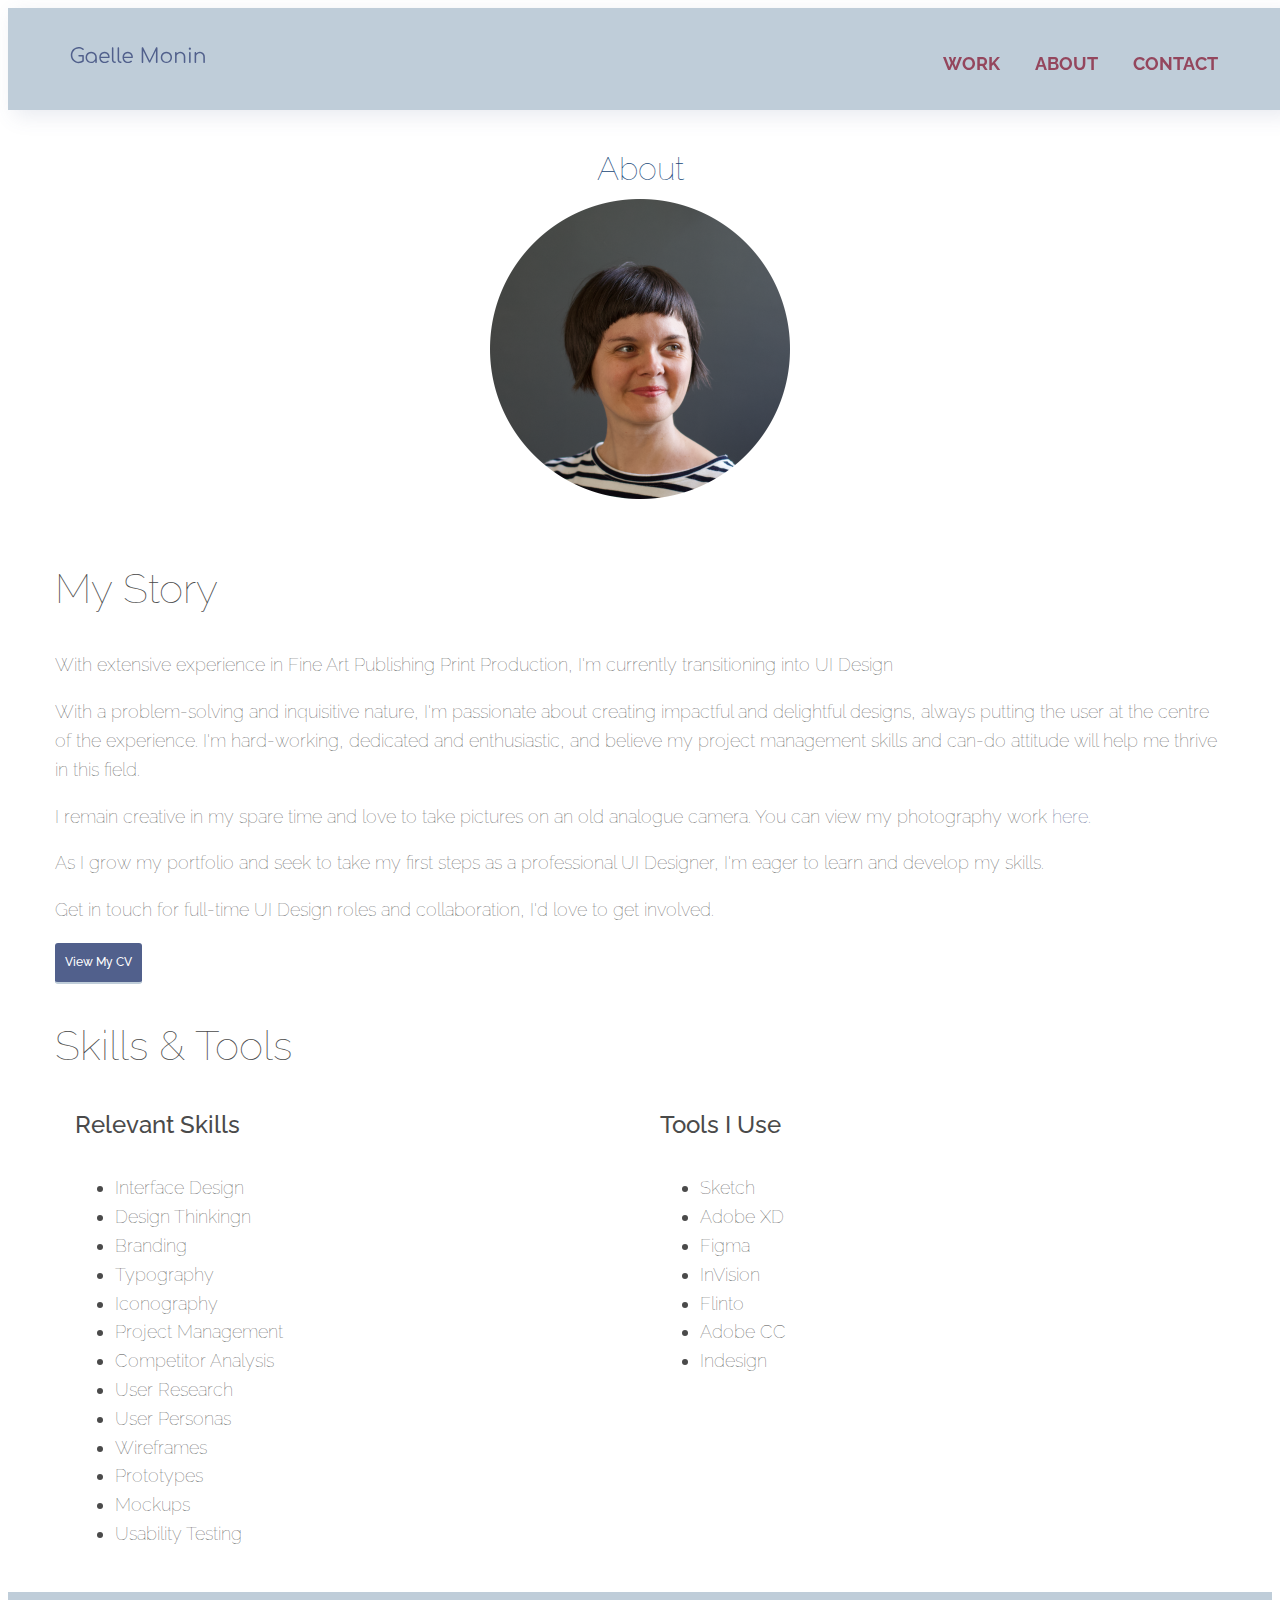
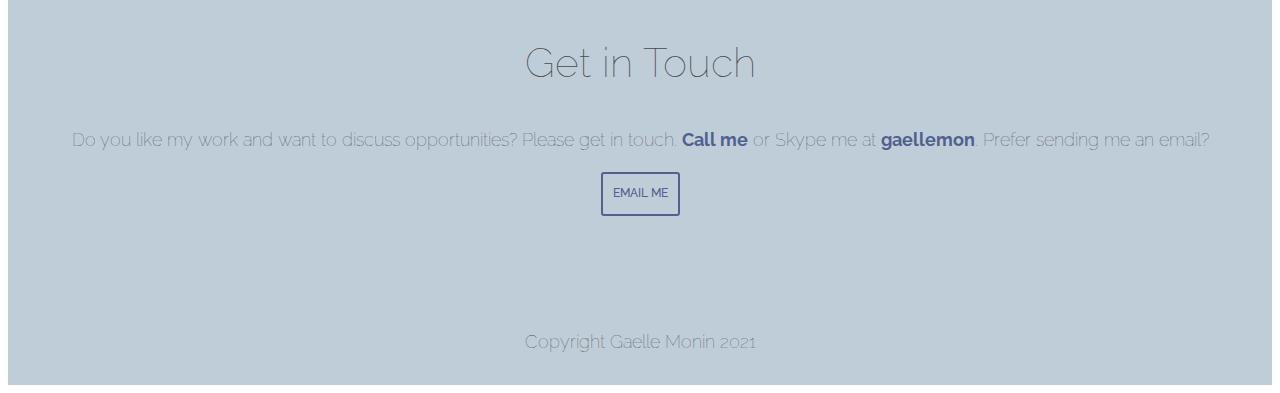
<file: about.html>
<!DOCTYPE html>
<html lang="en" dir="ltr">

<head>
  <meta name="viewport" content="width=device-width, initial-scale=1">
  <link rel="preconnect" href="https://fonts.gstatic.com">
  <link href="https://fonts.googleapis.com/css2?family=Raleway:ital,wght@0,100;0,500;1,100&display=swap" rel="stylesheet">
  <link rel="stylesheet" type="text/css" href="https://necolas.github.io/normalize.css/8.0.1/normalize.css">
  <link rel="stylesheet" type="text/css" href="css/style.css">
  <link rel="stylesheet" href="https://use.fontawesome.com/releases/v5.15.3/css/all.css" integrity="sha384-SZXxX4whJ79/gErwcOYf+zWLeJdY/qpuqC4cAa9rOGUstPomtqpuNWT9wdPEn2fk" crossorigin="anonymous">
  <link href="img/favicon.ico" rel="shortcut icon">
  <meta charset="utf-8">
  <title>About Gaelle Monin</title>
</head>

<body id="about-page">
  <header>
    <div class="container">
      <div class="navtoggle" id="myNavtoggle">
        <?xml version="1.0" encoding="UTF-8"?>
        <svg class="logo" width="600px" height="120px" viewBox="0 0 600 144" version="1.1" xmlns="http://www.w3.org/2000/svg" xmlns:xlink="http://www.w3.org/1999/xlink">
          <title>Logo</title>
          <g id="Page-1" stroke="none" stroke-width="1" fill="none" fill-rule="evenodd">
            <g id="Logo" fill-rule="nonzero">
              <rect id="Rectangle" x="0" y="0" width="600" height="144"></rect>
              <path
                d="M62.5627,98.81 C58.1887,98.81 54.0847,97.973 50.2507,96.299 C46.4707,94.625 43.1227,92.303 40.2067,89.333 C37.3447,86.309 35.1037,82.853 33.4837,78.965 C31.8637,75.023 31.0537,70.811 31.0537,66.329 C31.0537,61.901 31.8367,57.743 33.4027,53.855 C35.0227,49.913 37.2637,46.457 40.1257,43.487 C43.0417,40.517 46.3897,38.195 50.1697,36.521 C54.0037,34.793 58.1347,33.929 62.5627,33.929 C66.4507,33.929 69.9877,34.496 73.1737,35.63 C76.3597,36.764 79.4377,38.573 82.4077,41.057 C82.8937,41.435 83.1637,41.894 83.2177,42.434 C83.3257,42.92 83.2717,43.406 83.0557,43.892 C82.8397,44.324 82.5157,44.648 82.0837,44.864 C81.9757,45.296 81.7057,45.62 81.2737,45.836 C80.8417,46.052 80.3287,46.133 79.7347,46.079 C79.1947,46.025 78.6547,45.782 78.1147,45.35 C76.0087,43.514 73.7137,42.164 71.2297,41.3 C68.7457,40.382 65.8567,39.923 62.5627,39.923 C59.0527,39.923 55.7587,40.625 52.6807,42.029 C49.6567,43.433 46.9837,45.35 44.6617,47.78 C42.3397,50.21 40.5037,53.018 39.1537,56.204 C37.8577,59.39 37.2097,62.765 37.2097,66.329 C37.2097,70.001 37.8577,73.43 39.1537,76.616 C40.5037,79.802 42.3397,82.61 44.6617,85.04 C46.9837,87.47 49.6567,89.387 52.6807,90.791 C55.7587,92.141 59.0527,92.816 62.5627,92.816 C65.5327,92.816 68.3407,92.33 70.9867,91.358 C73.6327,90.386 76.1437,88.982 78.5197,87.146 C79.1677,86.606 79.8427,86.39 80.5447,86.498 C81.3007,86.606 81.9487,86.93 82.4887,87.47 C83.0287,88.01 83.2987,88.712 83.2987,89.576 C83.2987,90.008 83.2447,90.413 83.1367,90.791 C83.0287,91.115 82.7857,91.466 82.4077,91.844 C79.6537,94.382 76.5757,96.191 73.1737,97.271 C69.7717,98.297 66.2347,98.81 62.5627,98.81 Z M83.2987,89.576 L77.1427,88.28 L77.1427,71.999 L64.5067,71.999 C63.5887,71.999 62.8327,71.729 62.2387,71.189 C61.6447,70.649 61.3477,69.974 61.3477,69.164 C61.3477,68.354 61.6447,67.706 62.2387,67.22 C62.8327,66.68 63.5887,66.41 64.5067,66.41 L80.1397,66.41 C81.0577,66.41 81.8137,66.707 82.4077,67.301 C83.0017,67.841 83.2987,68.57 83.2987,69.488 L83.2987,89.576 Z M112.09,98.405 C107.932,98.405 104.206,97.433 100.912,95.489 C97.6178,93.491 94.9988,90.791 93.0548,87.389 C91.1648,83.987 90.2198,80.153 90.2198,75.887 C90.2198,71.567 91.1918,67.706 93.1358,64.304 C95.1338,60.902 97.8338,58.229 101.236,56.285 C104.638,54.287 108.472,53.288 112.738,53.288 C117.004,53.288 120.811,54.287 124.159,56.285 C127.561,58.229 130.234,60.902 132.178,64.304 C134.176,67.706 135.202,71.567 135.256,75.887 L132.745,77.831 C132.745,81.719 131.827,85.229 129.991,88.361 C128.209,91.439 125.752,93.896 122.62,95.732 C119.542,97.514 116.032,98.405 112.09,98.405 Z M112.738,92.735 C115.87,92.735 118.651,92.006 121.081,90.548 C123.565,89.09 125.509,87.092 126.913,84.554 C128.371,81.962 129.1,79.073 129.1,75.887 C129.1,72.647 128.371,69.758 126.913,67.22 C125.509,64.682 123.565,62.684 121.081,61.226 C118.651,59.714 115.87,58.958 112.738,58.958 C109.66,58.958 106.879,59.714 104.395,61.226 C101.911,62.684 99.9398,64.682 98.4818,67.22 C97.0238,69.758 96.2948,72.647 96.2948,75.887 C96.2948,79.073 97.0238,81.962 98.4818,84.554 C99.9398,87.092 101.911,89.09 104.395,90.548 C106.879,92.006 109.66,92.735 112.738,92.735 Z M132.097,98 C131.179,98 130.423,97.73 129.829,97.19 C129.235,96.596 128.938,95.84 128.938,94.922 L128.938,81.071 L130.477,74.672 L135.256,75.887 L135.256,94.922 C135.256,95.84 134.959,96.596 134.365,97.19 C133.771,97.73 133.015,98 132.097,98 Z M167.474,98.405 C163.1,98.405 159.212,97.46 155.81,95.57 C152.462,93.626 149.816,90.953 147.872,87.551 C145.982,84.149 145.037,80.261 145.037,75.887 C145.037,71.459 145.928,67.571 147.71,64.223 C149.546,60.821 152.057,58.148 155.243,56.204 C158.429,54.26 162.101,53.288 166.259,53.288 C170.363,53.288 173.927,54.233 176.951,56.123 C180.029,57.959 182.405,60.524 184.079,63.818 C185.753,67.112 186.59,70.865 186.59,75.077 C186.59,75.941 186.32,76.643 185.78,77.183 C185.24,77.669 184.538,77.912 183.674,77.912 L149.249,77.912 L149.249,72.728 L184.322,72.728 L180.839,75.239 C180.893,72.107 180.326,69.299 179.138,66.815 C177.95,64.331 176.249,62.387 174.035,60.983 C171.875,59.579 169.283,58.877 166.259,58.877 C163.181,58.877 160.481,59.606 158.159,61.064 C155.837,62.522 154.028,64.547 152.732,67.139 C151.49,69.677 150.869,72.593 150.869,75.887 C150.869,79.181 151.571,82.097 152.975,84.635 C154.433,87.173 156.404,89.171 158.888,90.629 C161.372,92.087 164.234,92.816 167.474,92.816 C169.418,92.816 171.362,92.492 173.306,91.844 C175.304,91.142 176.897,90.278 178.085,89.252 C178.679,88.766 179.354,88.523 180.11,88.523 C180.866,88.469 181.514,88.658 182.054,89.09 C182.756,89.738 183.107,90.44 183.107,91.196 C183.161,91.952 182.864,92.6 182.216,93.14 C180.434,94.652 178.166,95.921 175.412,96.947 C172.658,97.919 170.012,98.405 167.474,98.405 Z M206.699,98 C204.539,98 202.595,97.406 200.867,96.218 C199.193,95.03 197.87,93.383 196.898,91.277 C195.98,89.171 195.521,86.741 195.521,83.987 L195.521,37.817 C195.521,36.899 195.791,36.17 196.331,35.63 C196.925,35.036 197.681,34.739 198.599,34.739 C199.517,34.739 200.246,35.036 200.786,35.63 C201.38,36.17 201.677,36.899 201.677,37.817 L201.677,83.987 C201.677,86.309 202.136,88.199 203.054,89.657 C204.026,91.115 205.241,91.844 206.699,91.844 L208.724,91.844 C209.534,91.844 210.182,92.141 210.668,92.735 C211.154,93.275 211.397,94.004 211.397,94.922 C211.397,95.84 211.046,96.596 210.344,97.19 C209.696,97.73 208.832,98 207.752,98 L206.699,98 Z M229.559,98 C227.399,98 225.455,97.406 223.727,96.218 C222.053,95.03 220.73,93.383 219.758,91.277 C218.84,89.171 218.381,86.741 218.381,83.987 L218.381,37.817 C218.381,36.899 218.651,36.17 219.191,35.63 C219.785,35.036 220.541,34.739 221.459,34.739 C222.377,34.739 223.106,35.036 223.646,35.63 C224.24,36.17 224.537,36.899 224.537,37.817 L224.537,83.987 C224.537,86.309 224.996,88.199 225.914,89.657 C226.886,91.115 228.101,91.844 229.559,91.844 L231.584,91.844 C232.394,91.844 233.042,92.141 233.528,92.735 C234.014,93.275 234.257,94.004 234.257,94.922 C234.257,95.84 233.906,96.596 233.204,97.19 C232.556,97.73 231.692,98 230.612,98 L229.559,98 Z M260.498,98.405 C256.124,98.405 252.236,97.46 248.834,95.57 C245.486,93.626 242.84,90.953 240.896,87.551 C239.006,84.149 238.061,80.261 238.061,75.887 C238.061,71.459 238.952,67.571 240.734,64.223 C242.57,60.821 245.081,58.148 248.267,56.204 C251.453,54.26 255.125,53.288 259.283,53.288 C263.387,53.288 266.951,54.233 269.975,56.123 C273.053,57.959 275.429,60.524 277.103,63.818 C278.777,67.112 279.614,70.865 279.614,75.077 C279.614,75.941 279.344,76.643 278.804,77.183 C278.264,77.669 277.562,77.912 276.698,77.912 L242.273,77.912 L242.273,72.728 L277.346,72.728 L273.863,75.239 C273.917,72.107 273.35,69.299 272.162,66.815 C270.974,64.331 269.273,62.387 267.059,60.983 C264.899,59.579 262.307,58.877 259.283,58.877 C256.205,58.877 253.505,59.606 251.183,61.064 C248.861,62.522 247.052,64.547 245.756,67.139 C244.514,69.677 243.893,72.593 243.893,75.887 C243.893,79.181 244.595,82.097 245.999,84.635 C247.457,87.173 249.428,89.171 251.912,90.629 C254.396,92.087 257.258,92.816 260.498,92.816 C262.442,92.816 264.386,92.492 266.33,91.844 C268.328,91.142 269.921,90.278 271.109,89.252 C271.703,88.766 272.378,88.523 273.134,88.523 C273.89,88.469 274.538,88.658 275.078,89.09 C275.78,89.738 276.131,90.44 276.131,91.196 C276.185,91.952 275.888,92.6 275.24,93.14 C273.458,94.652 271.19,95.921 268.436,96.947 C265.682,97.919 263.036,98.405 260.498,98.405 Z M317.864,98 C317,98 316.244,97.703 315.596,97.109 C315.002,96.461 314.705,95.705 314.705,94.841 L314.705,37.898 C314.705,36.98 315.002,36.224 315.596,35.63 C316.244,35.036 317,34.739 317.864,34.739 C319.16,34.739 320.105,35.279 320.699,36.359 L347.996,90.629 L345.242,90.629 L372.053,36.359 C372.701,35.279 373.646,34.739 374.888,34.739 C375.752,34.739 376.481,35.036 377.075,35.63 C377.669,36.224 377.966,36.98 377.966,37.898 L377.966,94.841 C377.966,95.705 377.669,96.461 377.075,97.109 C376.481,97.703 375.752,98 374.888,98 C373.97,98 373.187,97.703 372.539,97.109 C371.945,96.461 371.648,95.705 371.648,94.841 L371.648,46.079 L373.025,46.16 L349.13,95.003 C348.536,96.029 347.618,96.542 346.376,96.542 C345.026,96.542 344.054,95.894 343.46,94.598 L319.403,46.484 L321.023,46.079 L321.023,94.841 C321.023,95.705 320.699,96.461 320.051,97.109 C319.457,97.703 318.728,98 317.864,98 Z M413.561,98.405 C409.241,98.405 405.38,97.433 401.978,95.489 C398.576,93.545 395.903,90.872 393.959,87.47 C392.015,84.068 391.043,80.207 391.043,75.887 C391.043,71.513 392.015,67.625 393.959,64.223 C395.903,60.821 398.576,58.148 401.978,56.204 C405.38,54.26 409.241,53.288 413.561,53.288 C417.881,53.288 421.715,54.26 425.063,56.204 C428.465,58.148 431.138,60.821 433.082,64.223 C435.026,67.625 436.025,71.513 436.079,75.887 C436.079,80.207 435.08,84.068 433.082,87.47 C431.138,90.872 428.465,93.545 425.063,95.489 C421.715,97.433 417.881,98.405 413.561,98.405 Z M413.561,92.735 C416.693,92.735 419.501,92.006 421.985,90.548 C424.469,89.09 426.413,87.092 427.817,84.554 C429.221,82.016 429.923,79.127 429.923,75.887 C429.923,72.647 429.221,69.758 427.817,67.22 C426.413,64.628 424.469,62.603 421.985,61.145 C419.501,59.687 416.693,58.958 413.561,58.958 C410.429,58.958 407.621,59.687 405.137,61.145 C402.653,62.603 400.682,64.628 399.224,67.22 C397.82,69.758 397.118,72.647 397.118,75.887 C397.118,79.127 397.82,82.016 399.224,84.554 C400.682,87.092 402.653,89.09 405.137,90.548 C407.621,92.006 410.429,92.735 413.561,92.735 Z M486.198,98 C485.28,98 484.524,97.703 483.93,97.109 C483.336,96.515 483.039,95.786 483.039,94.922 L483.039,73.862 C483.039,70.514 482.391,67.76 481.095,65.6 C479.853,63.44 478.125,61.82 475.911,60.74 C473.751,59.66 471.294,59.12 468.54,59.12 C465.894,59.12 463.491,59.633 461.331,60.659 C459.225,61.685 457.551,63.089 456.309,64.871 C455.067,66.653 454.446,68.678 454.446,70.946 L449.991,70.946 C450.099,67.544 451.017,64.52 452.745,61.874 C454.473,59.174 456.768,57.068 459.63,55.556 C462.492,53.99 465.678,53.207 469.188,53.207 C473.022,53.207 476.451,54.017 479.475,55.637 C482.499,57.203 484.875,59.525 486.603,62.603 C488.385,65.681 489.276,69.434 489.276,73.862 L489.276,94.922 C489.276,95.786 488.979,96.515 488.385,97.109 C487.791,97.703 487.062,98 486.198,98 Z M451.368,98 C450.396,98 449.613,97.73 449.019,97.19 C448.479,96.596 448.209,95.84 448.209,94.922 L448.209,56.852 C448.209,55.88 448.479,55.124 449.019,54.584 C449.613,53.99 450.396,53.693 451.368,53.693 C452.286,53.693 453.015,53.99 453.555,54.584 C454.149,55.124 454.446,55.88 454.446,56.852 L454.446,94.922 C454.446,95.84 454.149,96.596 453.555,97.19 C453.015,97.73 452.286,98 451.368,98 Z M507.482,98 C506.51,98 505.727,97.73 505.133,97.19 C504.593,96.596 504.323,95.813 504.323,94.841 L504.323,56.852 C504.323,55.88 504.593,55.124 505.133,54.584 C505.727,53.99 506.51,53.693 507.482,53.693 C508.4,53.693 509.129,53.99 509.669,54.584 C510.263,55.124 510.56,55.88 510.56,56.852 L510.56,94.841 C510.56,95.813 510.263,96.596 509.669,97.19 C509.129,97.73 508.4,98 507.482,98 Z M507.401,45.269 C506.213,45.269 505.187,44.837 504.323,43.973 C503.459,43.109 503.027,42.056 503.027,40.814 C503.027,39.464 503.459,38.411 504.323,37.655 C505.241,36.845 506.294,36.44 507.482,36.44 C508.616,36.44 509.615,36.845 510.479,37.655 C511.397,38.411 511.856,39.464 511.856,40.814 C511.856,42.056 511.424,43.109 510.56,43.973 C509.696,44.837 508.643,45.269 507.401,45.269 Z M564.43,98 C563.512,98 562.756,97.703 562.162,97.109 C561.568,96.515 561.271,95.786 561.271,94.922 L561.271,73.862 C561.271,70.514 560.623,67.76 559.327,65.6 C558.085,63.44 556.357,61.82 554.143,60.74 C551.983,59.66 549.526,59.12 546.772,59.12 C544.126,59.12 541.723,59.633 539.563,60.659 C537.457,61.685 535.783,63.089 534.541,64.871 C533.299,66.653 532.678,68.678 532.678,70.946 L528.223,70.946 C528.331,67.544 529.249,64.52 530.977,61.874 C532.705,59.174 535,57.068 537.862,55.556 C540.724,53.99 543.91,53.207 547.42,53.207 C551.254,53.207 554.683,54.017 557.707,55.637 C560.731,57.203 563.107,59.525 564.835,62.603 C566.617,65.681 567.508,69.434 567.508,73.862 L567.508,94.922 C567.508,95.786 567.211,96.515 566.617,97.109 C566.023,97.703 565.294,98 564.43,98 Z M529.6,98 C528.628,98 527.845,97.73 527.251,97.19 C526.711,96.596 526.441,95.84 526.441,94.922 L526.441,56.852 C526.441,55.88 526.711,55.124 527.251,54.584 C527.845,53.99 528.628,53.693 529.6,53.693 C530.518,53.693 531.247,53.99 531.787,54.584 C532.381,55.124 532.678,55.88 532.678,56.852 L532.678,94.922 C532.678,95.84 532.381,96.596 531.787,97.19 C531.247,97.73 530.518,98 529.6,98 Z"
                id="Shape" fill="#51608C"></path>
            </g>
          </g>
        </svg>
        <nav>
          <ul class="navigation">
            <li><a href="index.html">Work</a></li>
            <li><a href="about.html">About</a></li>
            <li><a href="#contact">Contact</a></li>
            <li><a href="javascript:void(0);" class="icon" onclick="menuToggle()"><i class="fas fa-bars"></i></a></li>
          </ul>
        </nav>
      </div>
    </div>
  </header>
  <main>
    <div id="hero-about">
      <div class="container">
        <h1>About</h1>
        <picture class="profile-picture">
          <source srcset="img/Portrait.png" media="(max-width:767px)">
          <img src="img/Portrait@2x.png" alt="My Image">
        </picture>
      </div>
    </div>
    <div class="container">
      <h2>My Story</h2>
      <p>With extensive experience in Fine Art Publishing Print Production, I'm currently transitioning into UI Design</p>
      <p>With a problem-solving and inquisitive nature, I'm passionate about creating impactful and delightful designs, always putting the user at the centre of the experience. I'm hard-working, dedicated and enthusiastic, and believe my project
        management skills and can-do attitude will help me thrive in this field.</p>
      <p>I remain creative in my spare time and love to take pictures on an old analogue camera. You can view my photography work <a href="https://photography.gaellemonin.com/" target="_blank">here.</a>
      <p>As I grow my portfolio and seek to take my first steps as a professional UI Designer, I'm eager to learn and develop my skills.</p>
      <p>Get in touch for full-time UI Design roles and collaboration, I'd love to get involved.</p>
      <a href="files/Monin-Gaelle-CV.pdf" class="button" target="_blank">View My CV</a>
    </div>
    <div class="container">
      <h2>Skills & Tools</h2>
      <div class="row">
        <div class="col-md-6">
          <h4>Relevant Skills</h4>
          <ul>
            <li>Interface Design</li>
            <li>Design Thinkingn</li>
            <li>Branding</li>
            <li>Typography</li>
            <li>Iconography</li>
            <li>Project Management</li>
            <li>Competitor Analysis</li>
            <li>User Research</li>
            <li>User Personas</li>
            <li>Wireframes</li>
            <li>Prototypes</li>
            <li>Mockups</li>
            <li>Usability Testing</li>
          </ul>
        </div>
        <div class="col-md-6">
          <h4>Tools I Use</h4>
          <ul>
            <li>Sketch</li>
            <li>Adobe XD</li>
            <li>Figma</li>
            <li>InVision</li>
            <li>Flinto</li>
            <li>Adobe CC</li>
            <li>Indesign</li>
          </ul>
        </div>
      </div>
    </div>
  </main>
  <footer id="contact">
    <div class="container">
      <h2>Get in Touch</h2>
      <p>Do you like my work and want to discuss opportunities? Please get in touch. <a style="font-weight:bold" href="tel:+447817858829"> Call me</a> or Skype me at <a style="font-weight:bold" href="skype:gaellemon">gaellemon</a>. Prefer sending me
        an email?</p>
      <div>
        <a href="mailto:hello@gaellemonin.com" class="button contact">Email me</a>
      </div>
      <div>
        <ul class="social">
          <li>
            <a href="https://www.linkedin.com/in/gaelle-monin/" target="_blank">
              <span class="social-icon">
                <i class="fab fa-linkedin"></i>
              </span>
            </a>
          </li>
          <li>
            <a href="https://www.behance.net/gaellemonin" target="_blank">
              <span class="social-icon">
                <i class="fab fa-behance-square"></i>
              </span>
            </a>
          </li>
          <li>
            <a href="https://www.behance.net/gaellemonin" target="_blank">
              <span class="social-icon">
                <i class="fab fa-dribbble-square"></i>
              </span>
            </a>
          </li>
        </ul>
      </div>
      <p>Copyright Gaelle Monin 2021</p>
    </div>
  </footer>
  <script src="https://code.jquery.com/jquery-3.6.0.min.js" integrity="sha256-/xUj+3OJU5yExlq6GSYGSHk7tPXikynS7ogEvDej/m4=" crossorigin="anonymous"></script>
  <script src="js/scripts.js"></script>
</body>

</html>
</file>
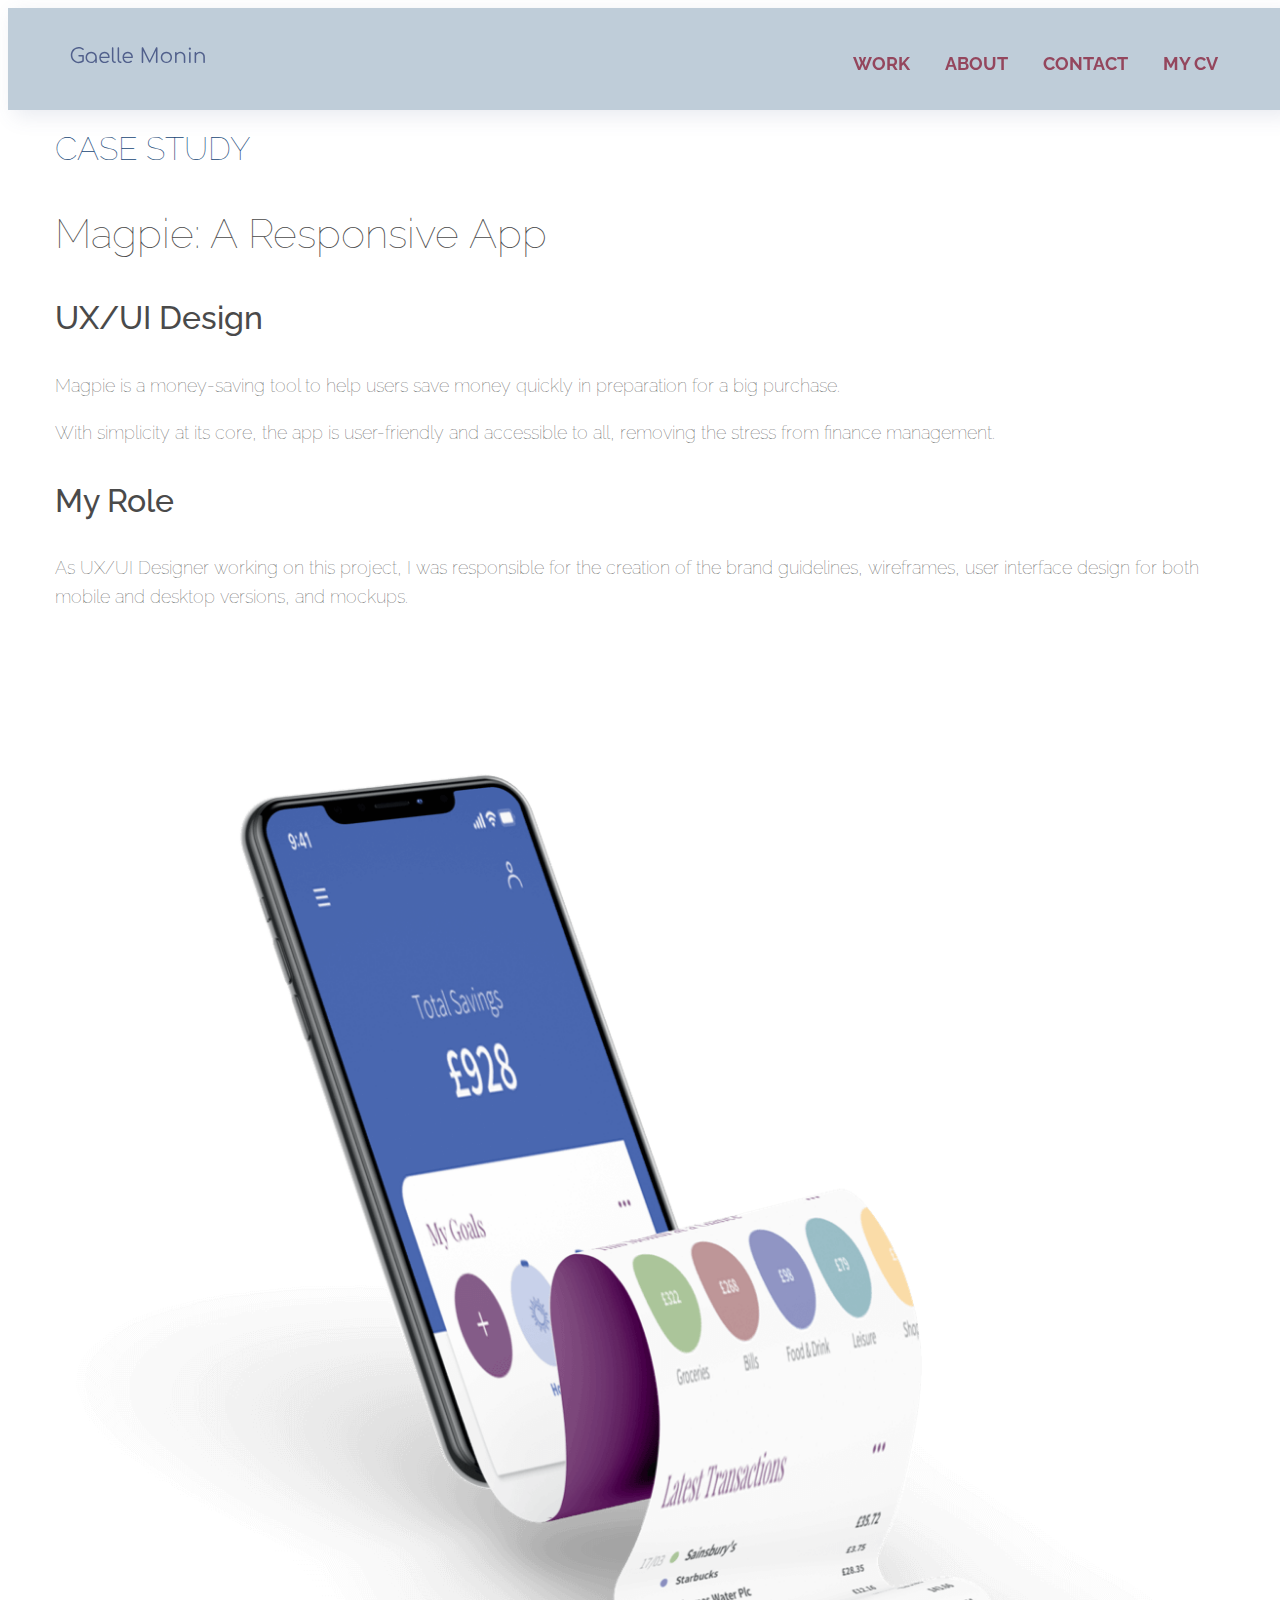
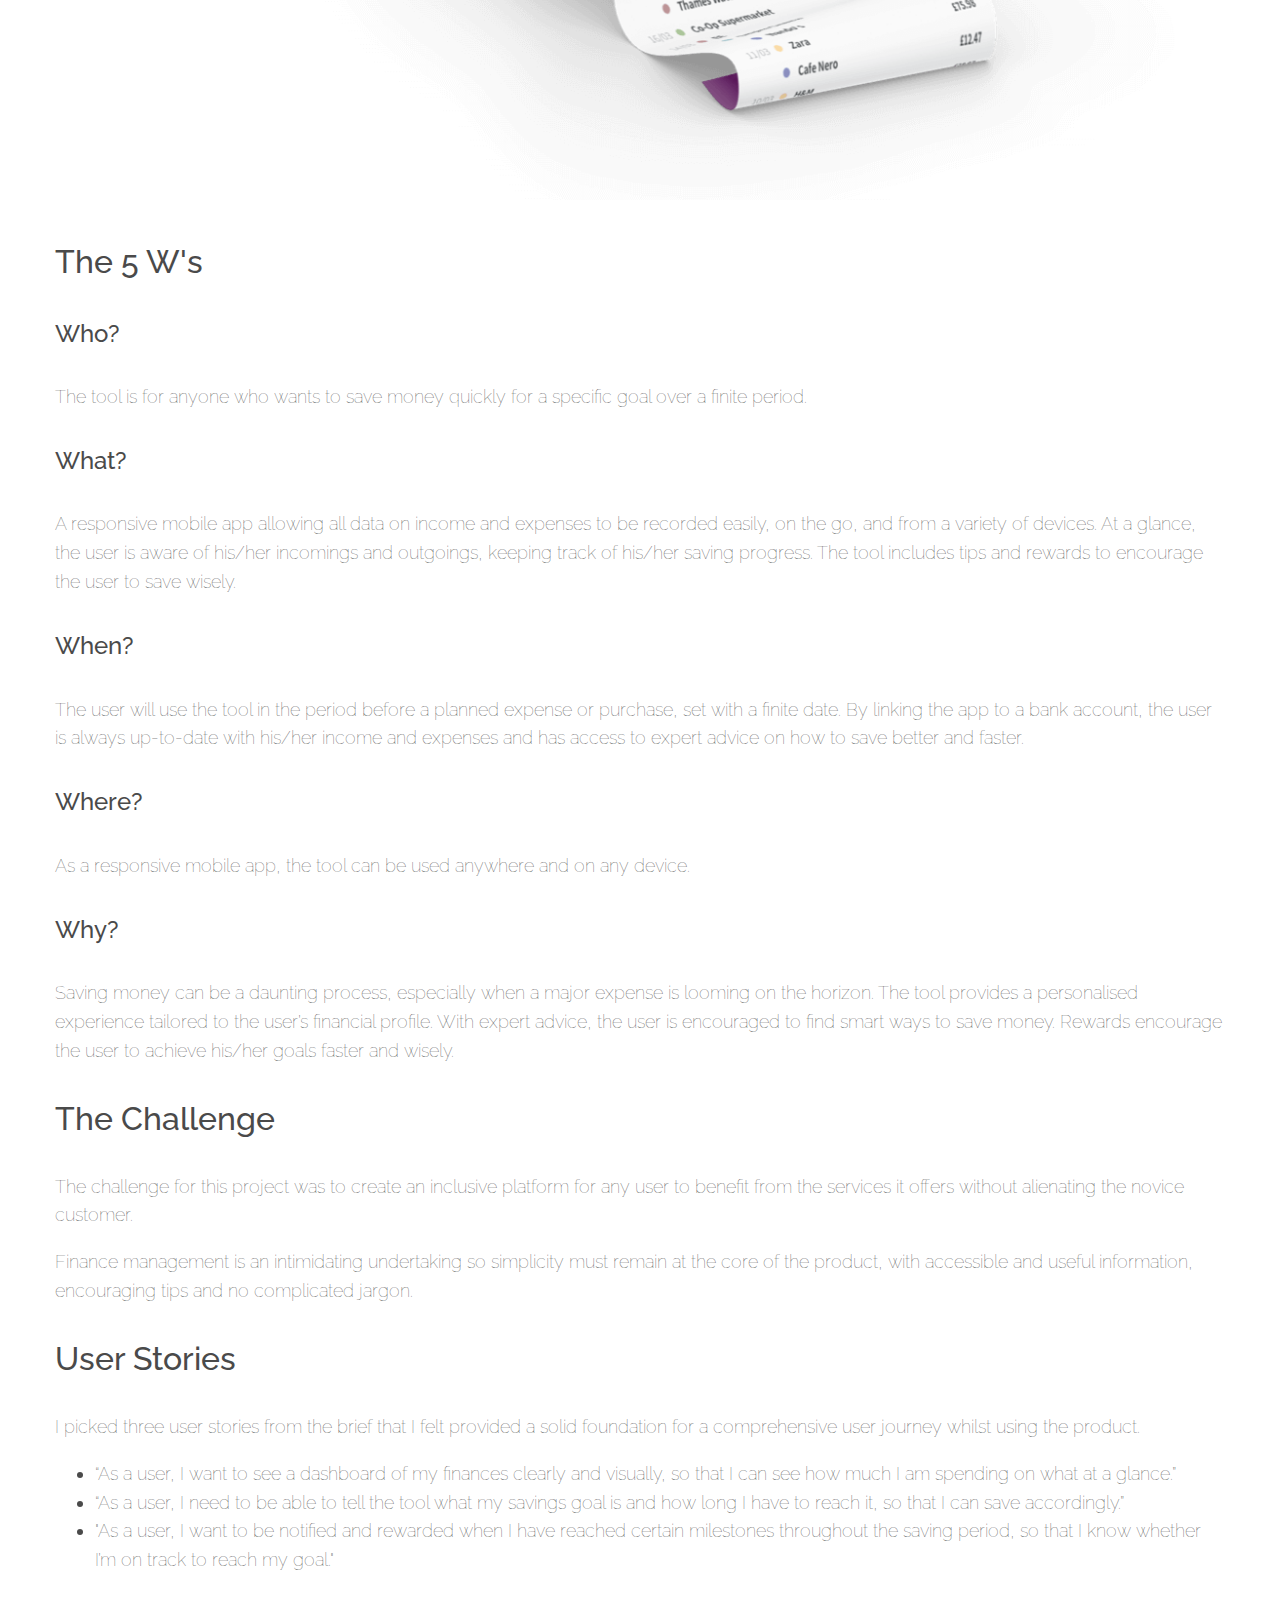
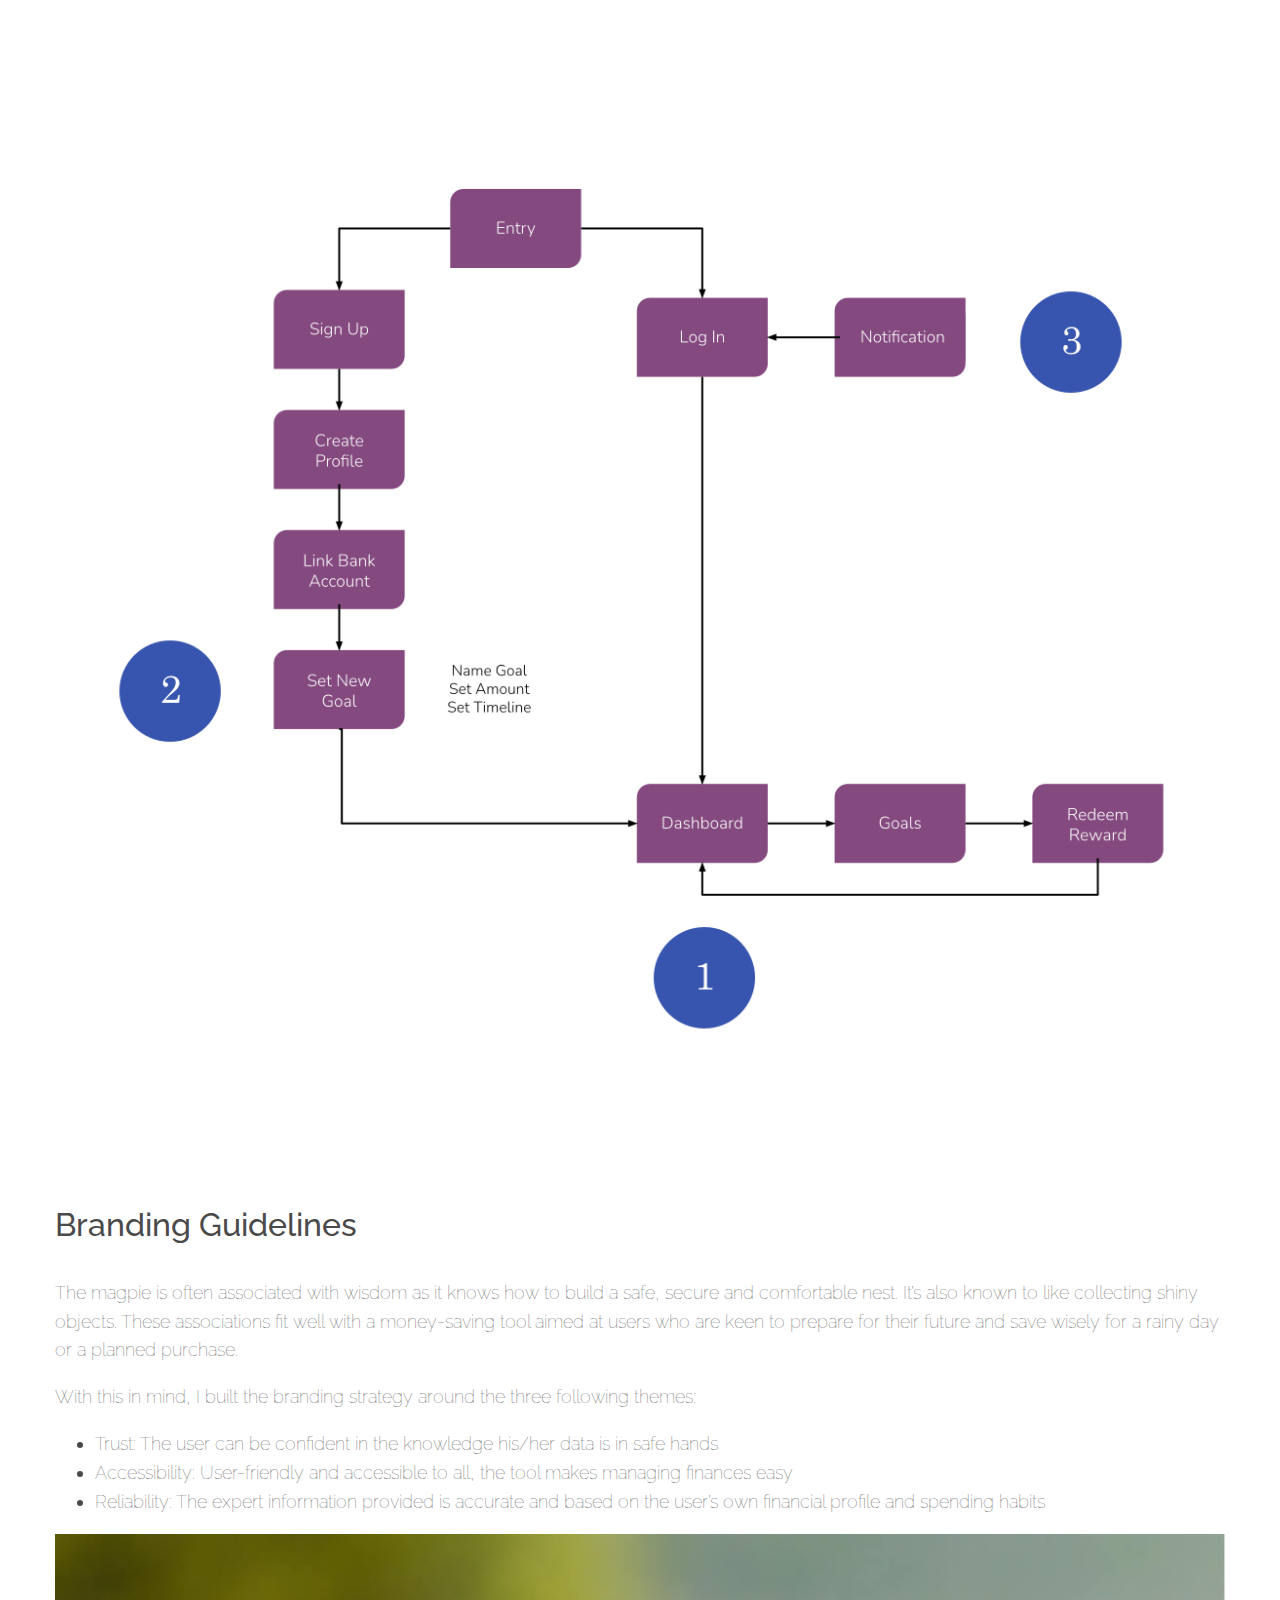
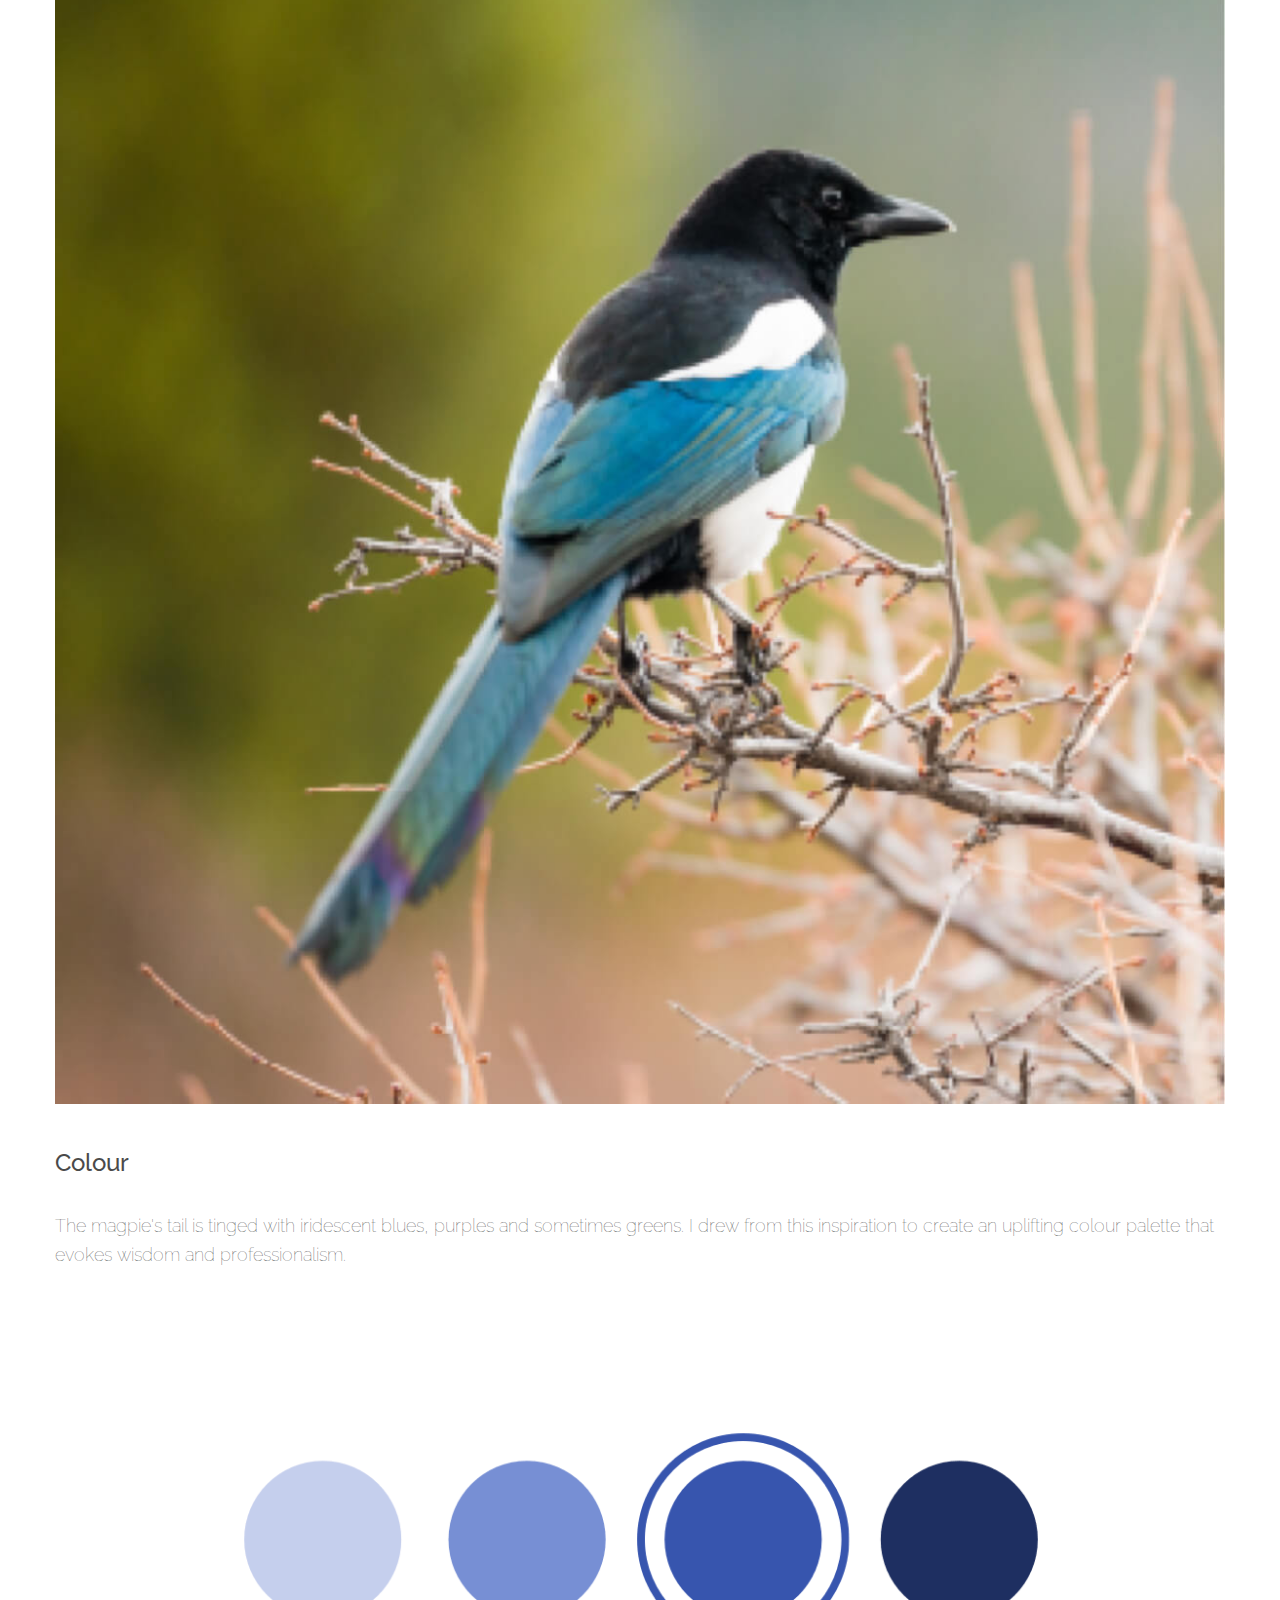
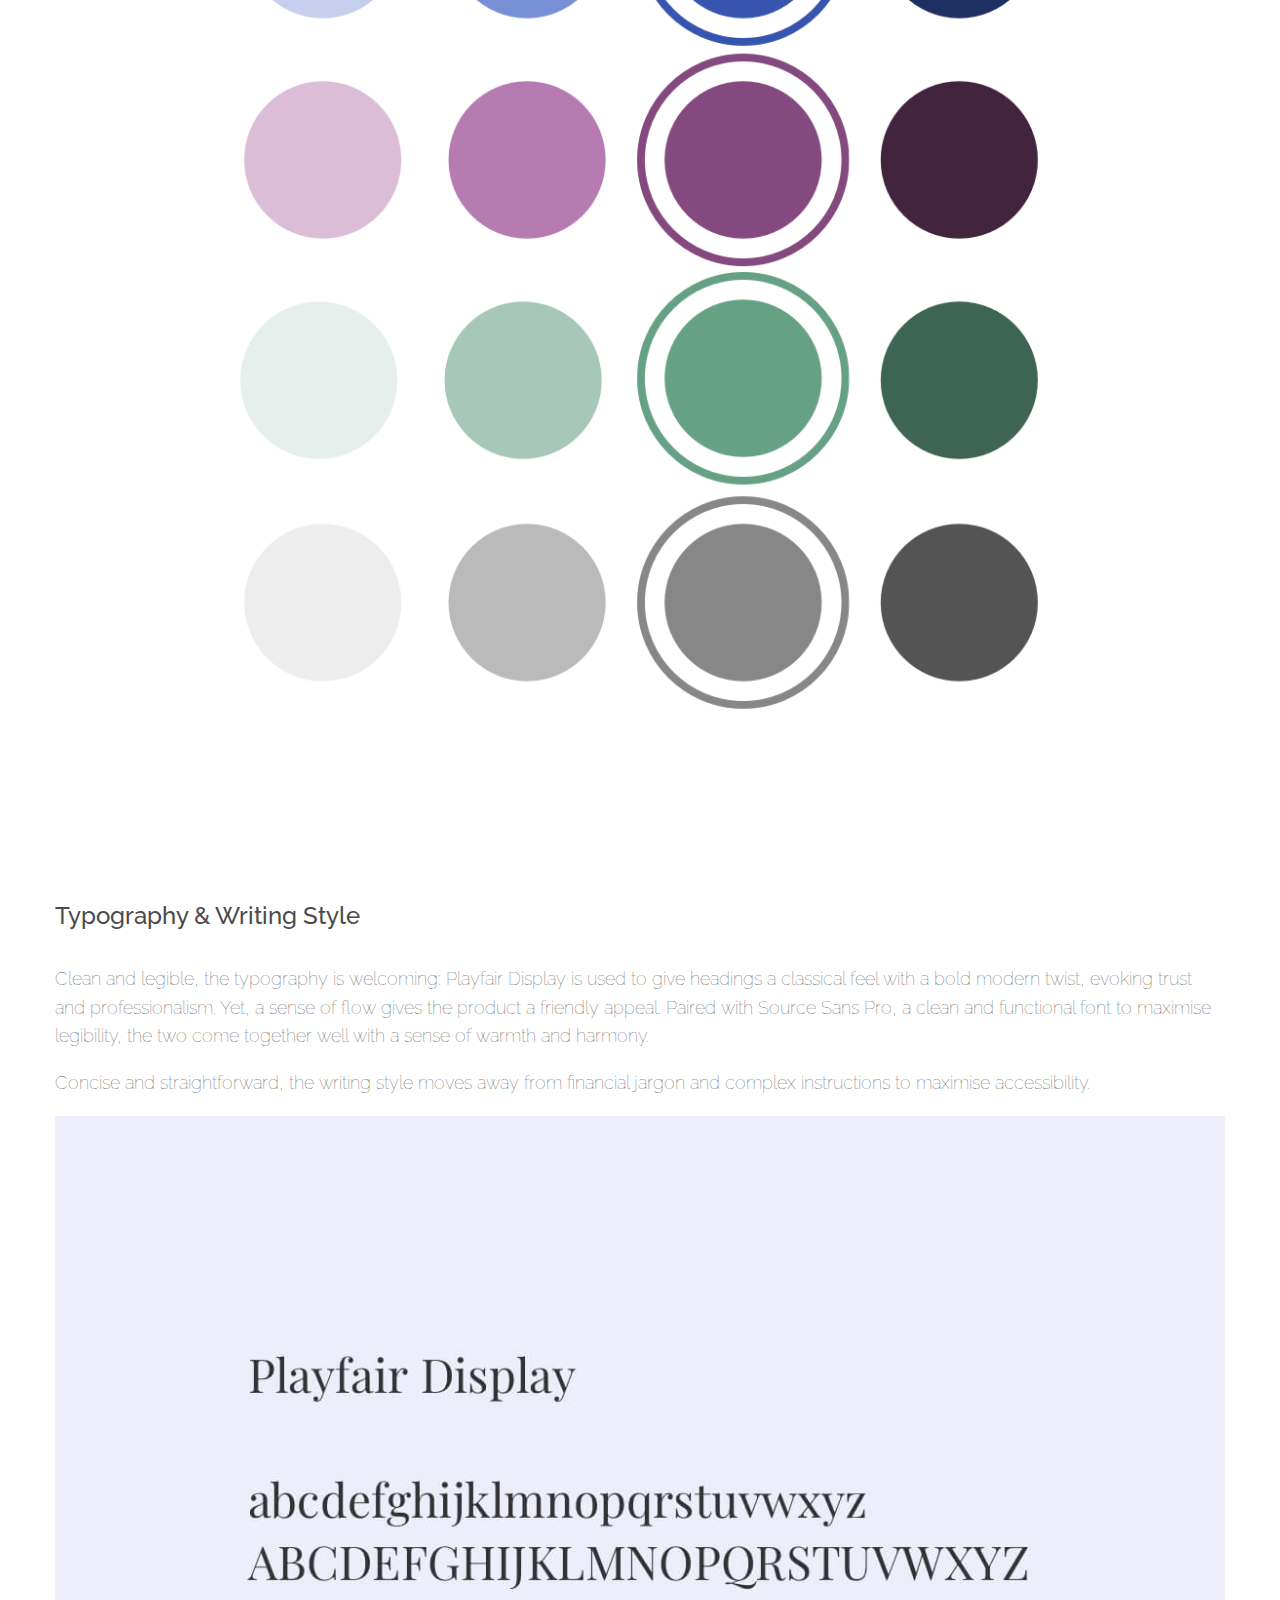
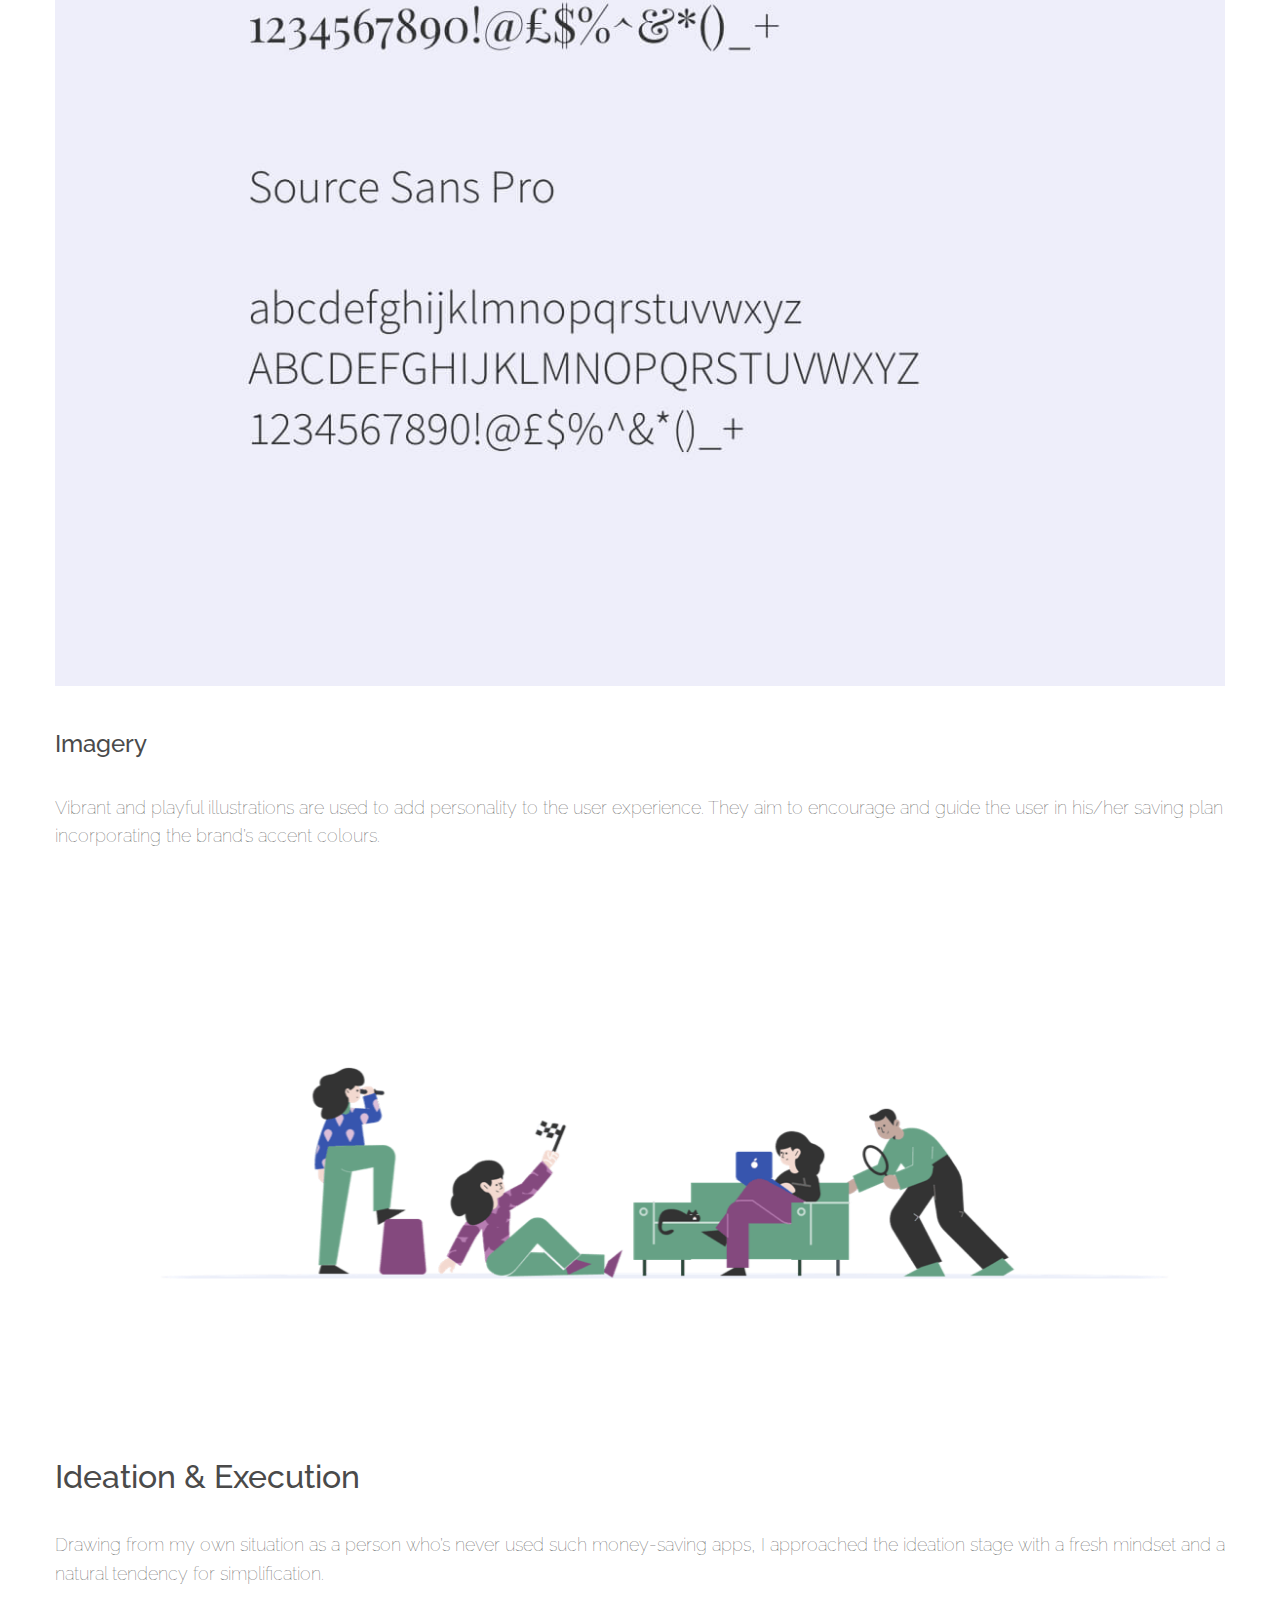
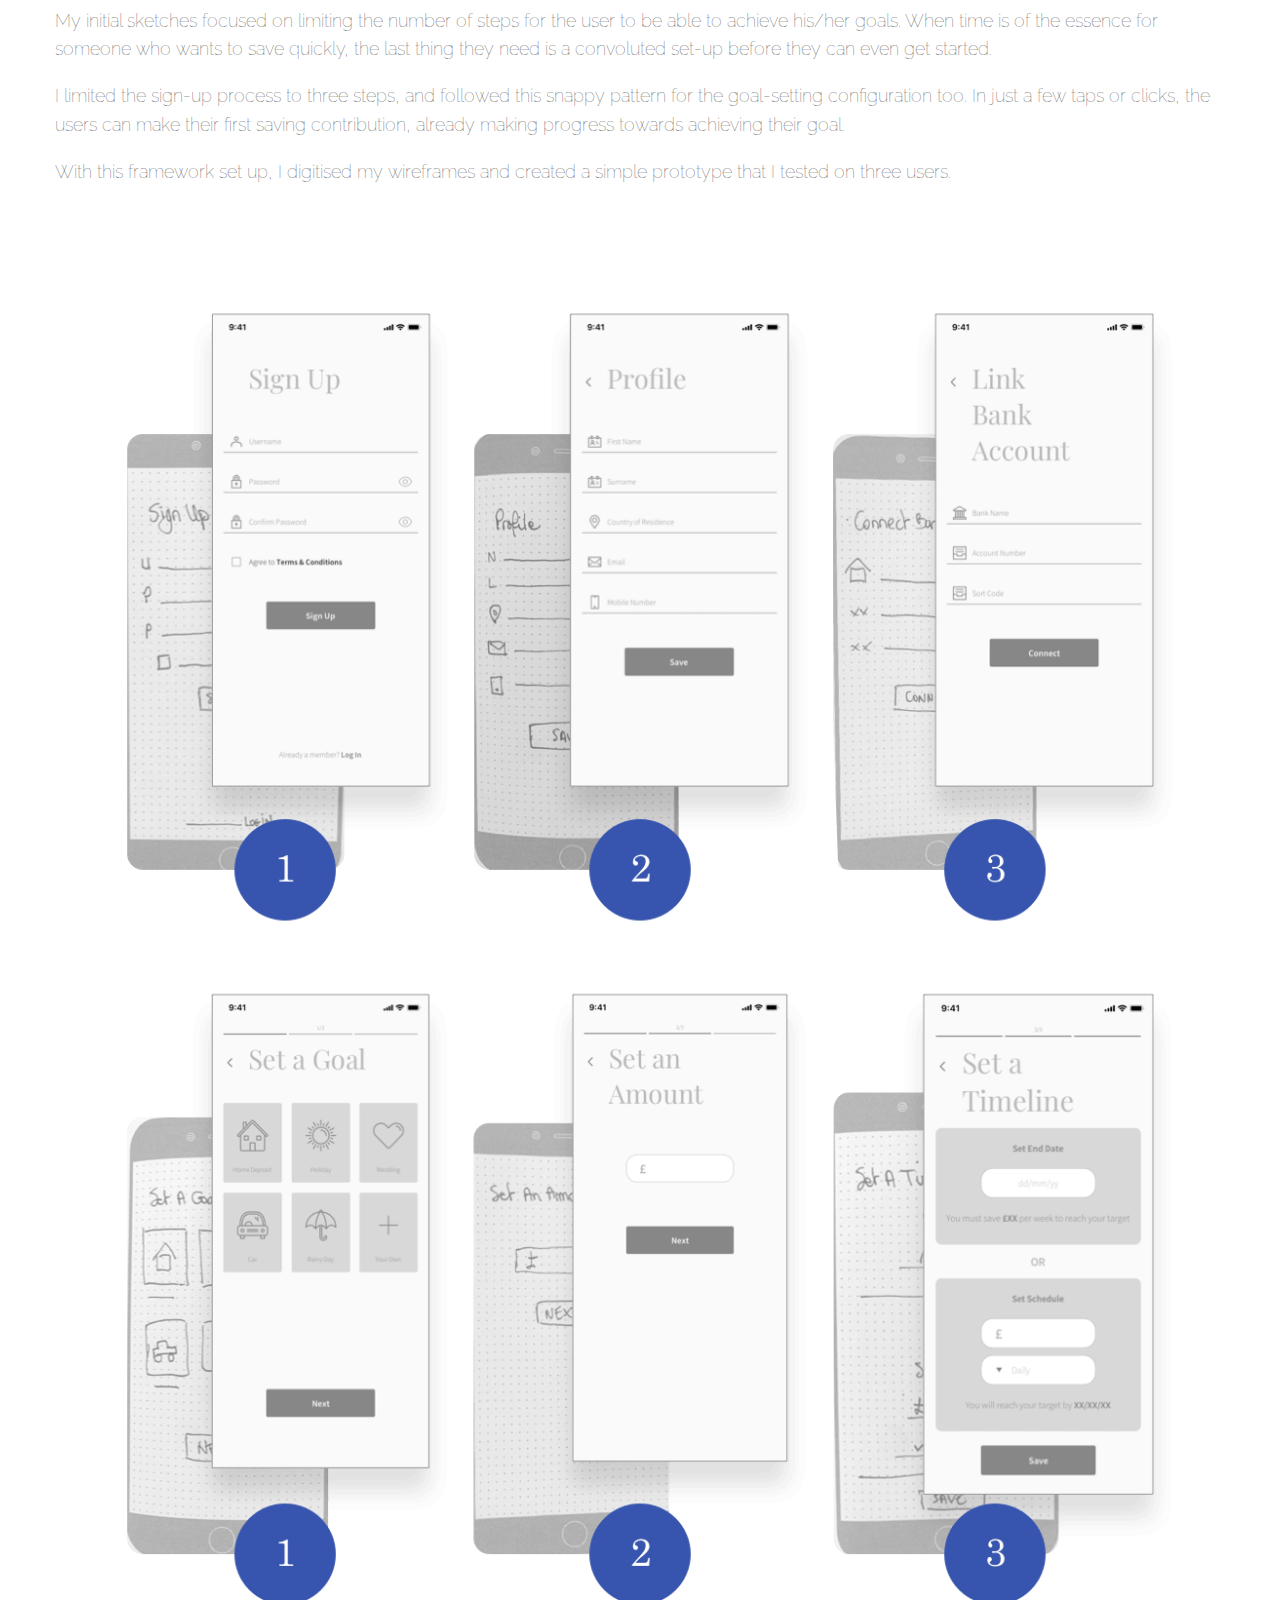
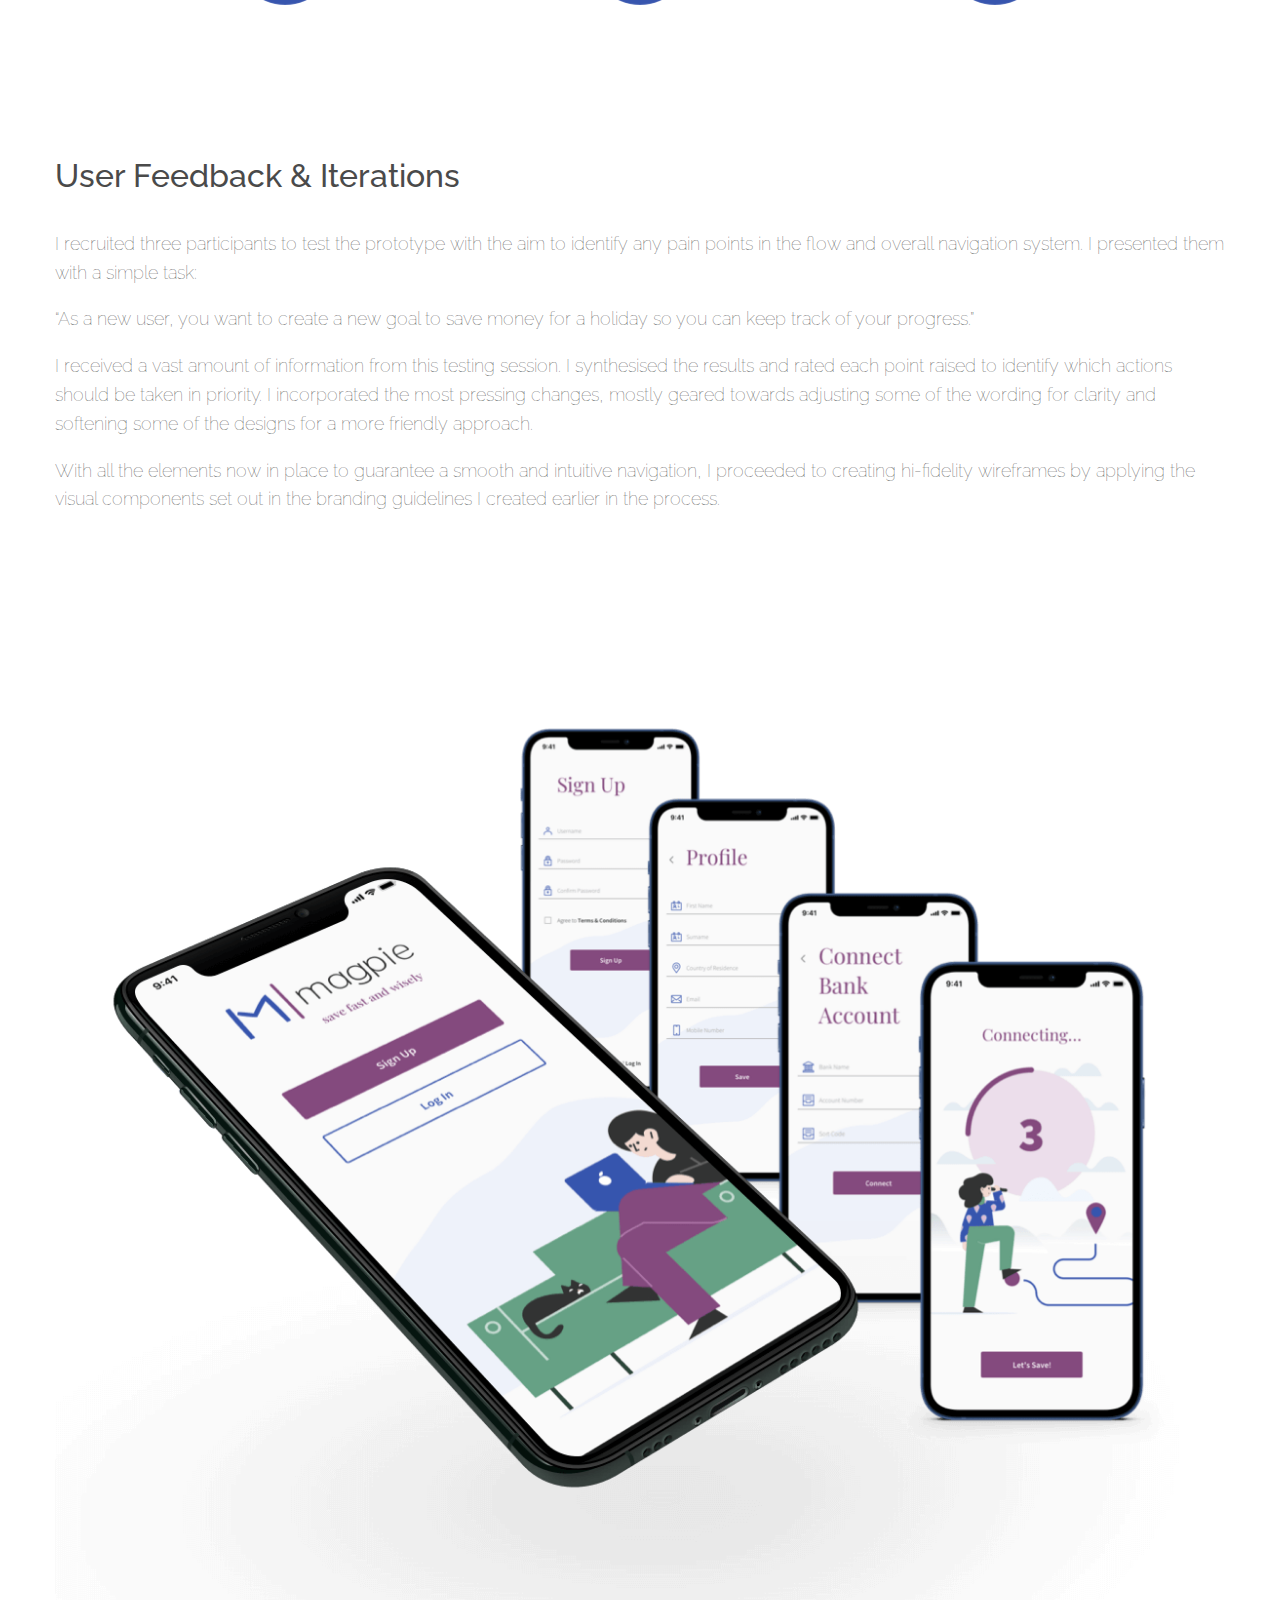
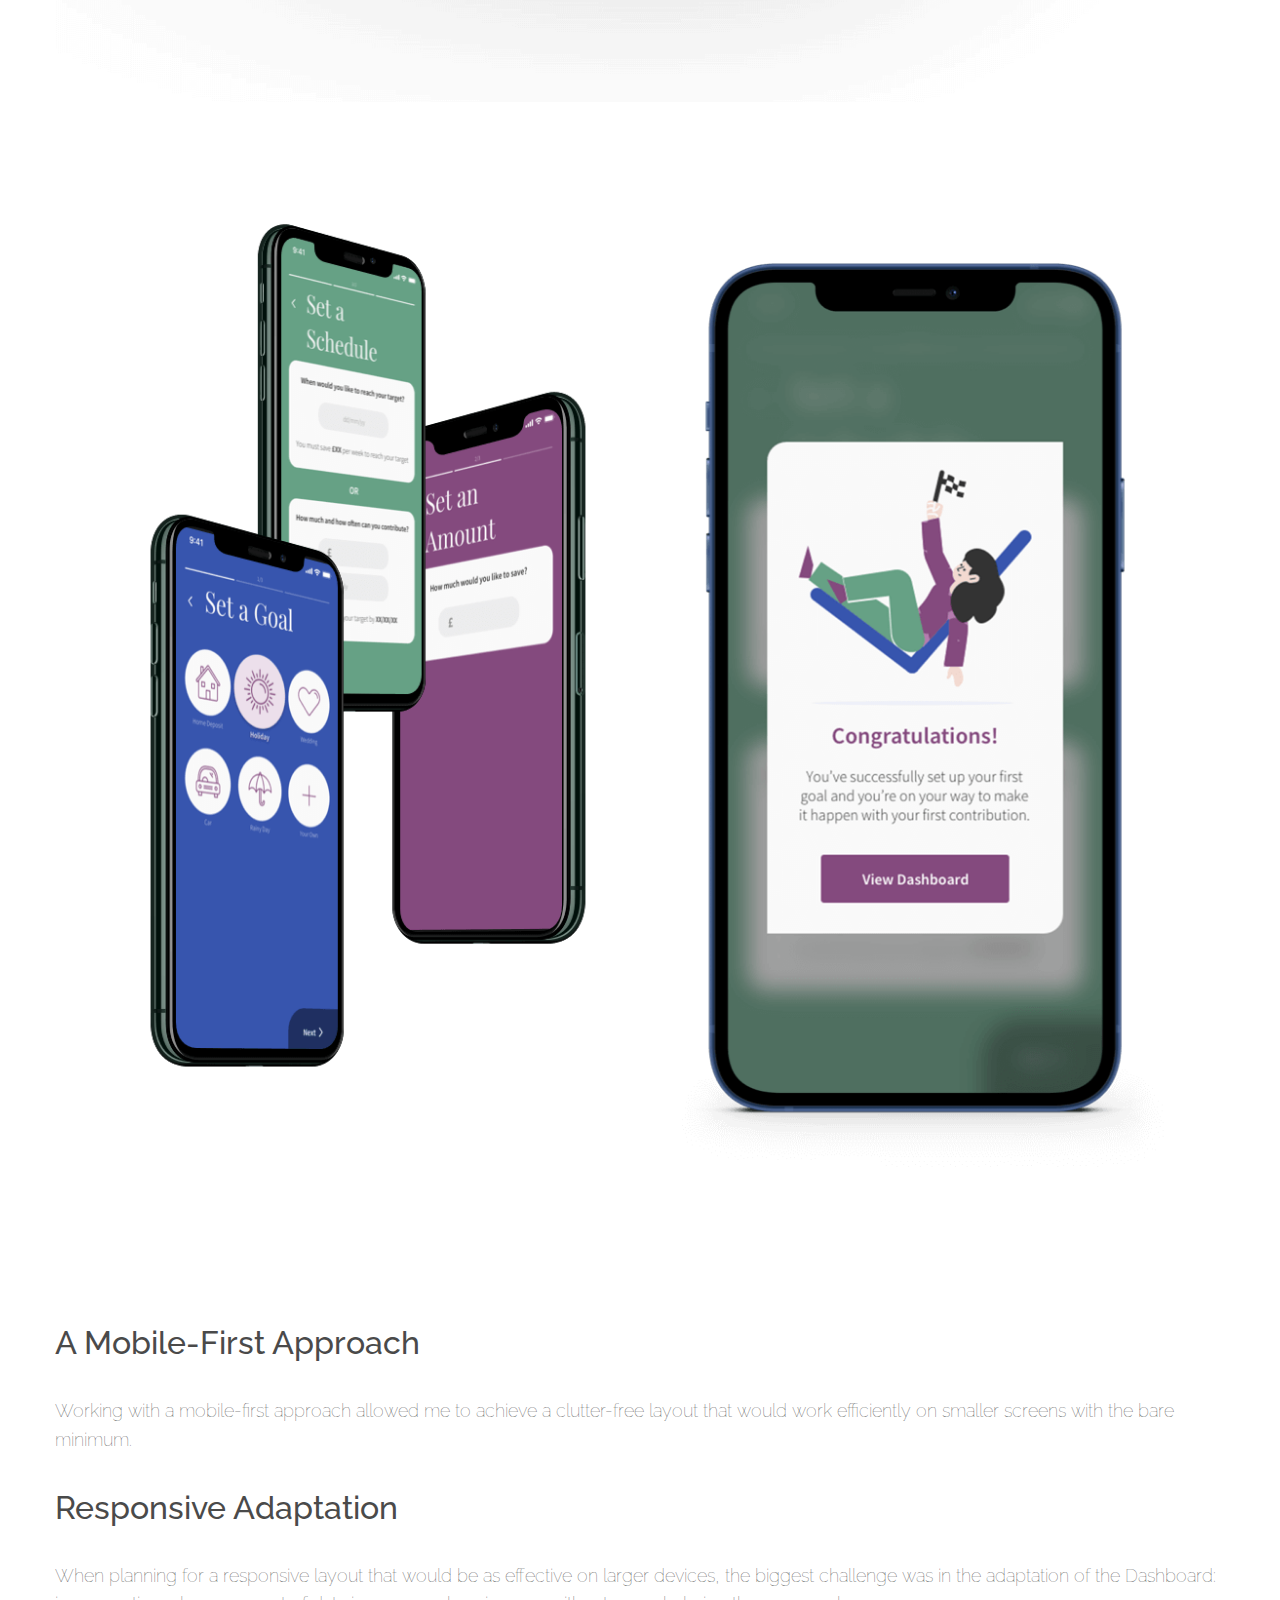
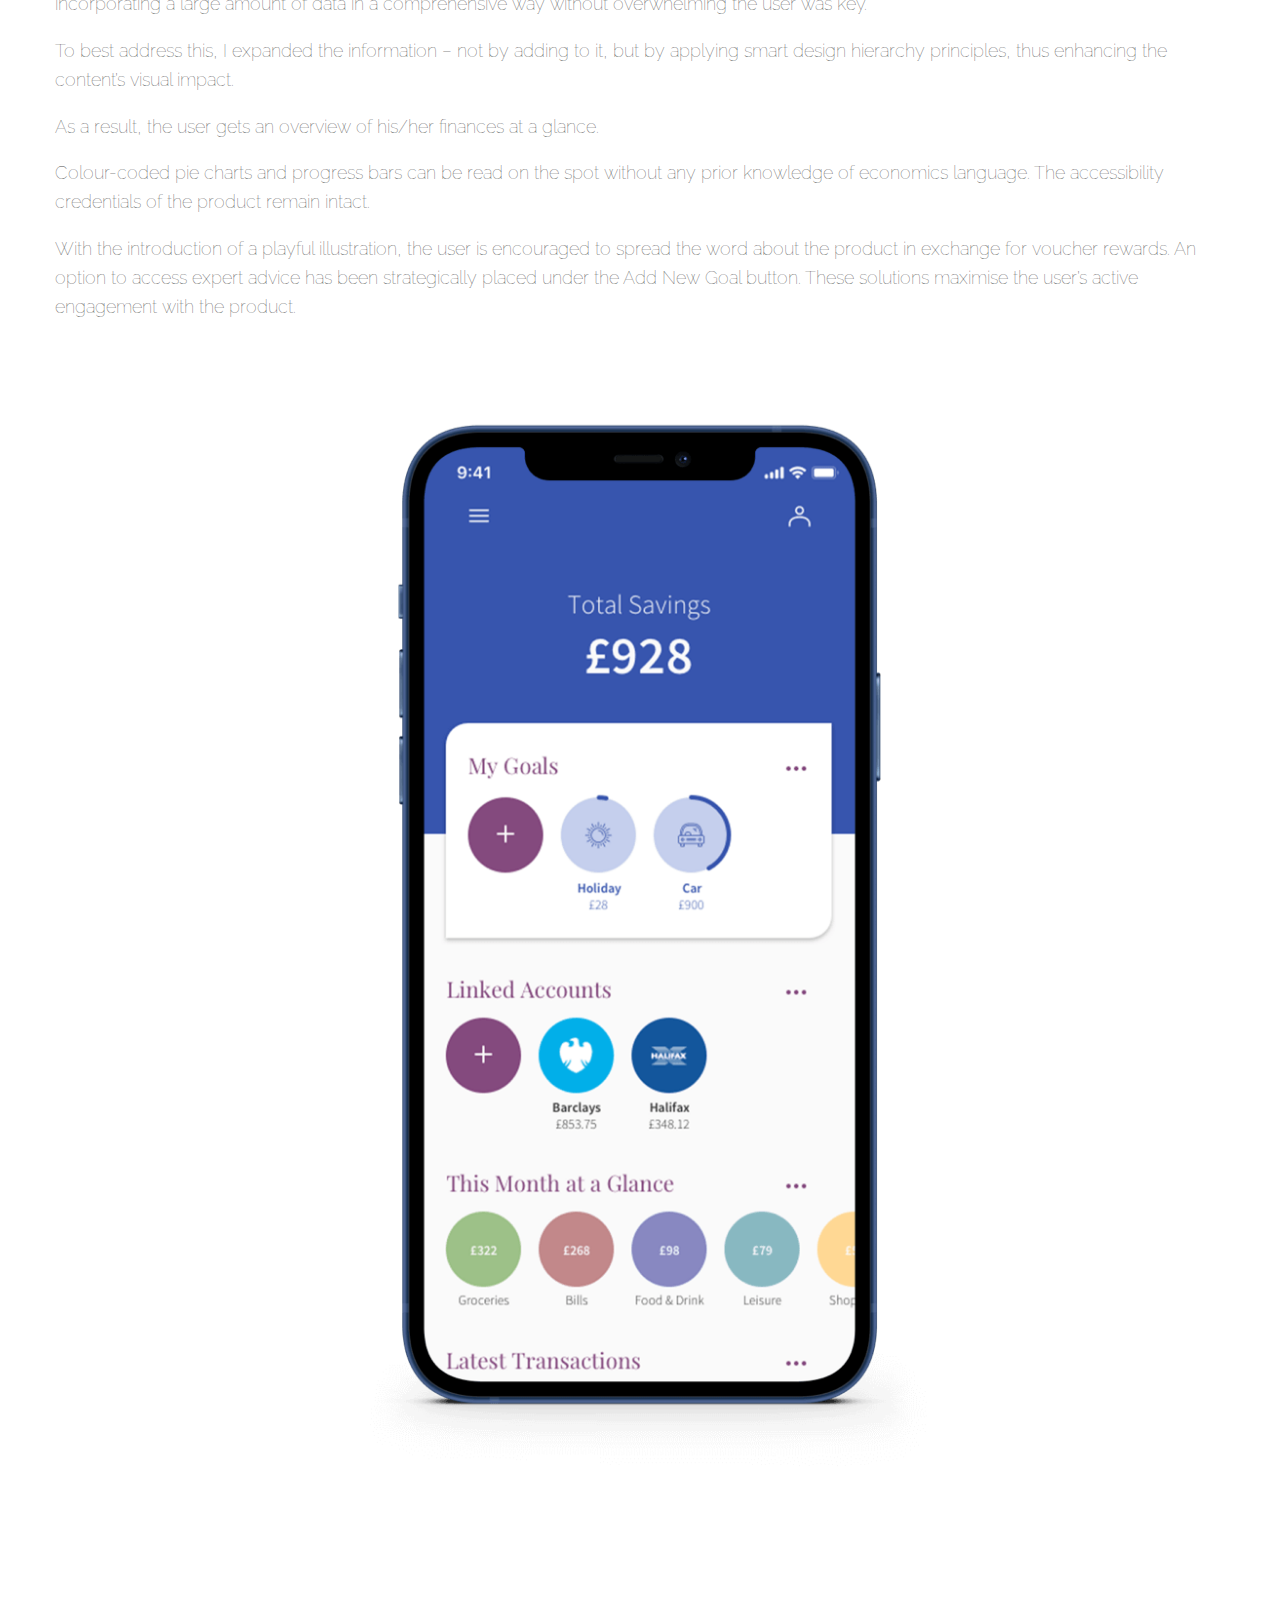
<file: magpie.html>
<!DOCTYPE html>
<html lang="en" dir="ltr">

<head>
  <meta name="viewport" content="width=device-width, initial-scale=1">
  <link rel="preconnect" href="https://fonts.gstatic.com">
  <link href="https://fonts.googleapis.com/css2?family=Raleway:ital,wght@0,100;0,500;1,100&display=swap" rel="stylesheet">
  <link rel="stylesheet" type="text/css" href="https://necolas.github.io/normalize.css/8.0.1/normalize.css">
  <link rel="stylesheet" type="text/css" href="css/style.css">
  <link rel="stylesheet" href="https://use.fontawesome.com/releases/v5.15.3/css/all.css" integrity="sha384-SZXxX4whJ79/gErwcOYf+zWLeJdY/qpuqC4cAa9rOGUstPomtqpuNWT9wdPEn2fk" crossorigin="anonymous">
  <link href="img/favicon.ico" rel="shortcut icon">
  <meta charset="utf-8">
  <title>Magpie</title>
</head>

<body>
  <header>
    <div class="container">
      <div class="navtoggle" id="myNavtoggle">
        <?xml version="1.0" encoding="UTF-8"?>
        <svg class="logo" width="600px" height="120px" viewBox="0 0 600 144" version="1.1" xmlns="http://www.w3.org/2000/svg" xmlns:xlink="http://www.w3.org/1999/xlink">
          <title>Logo</title>
          <g id="Page-1" stroke="none" stroke-width="1" fill="none" fill-rule="evenodd">
            <g id="Logo" fill-rule="nonzero">
              <rect id="Rectangle" x="0" y="0" width="600" height="144"></rect>
              <path
                d="M62.5627,98.81 C58.1887,98.81 54.0847,97.973 50.2507,96.299 C46.4707,94.625 43.1227,92.303 40.2067,89.333 C37.3447,86.309 35.1037,82.853 33.4837,78.965 C31.8637,75.023 31.0537,70.811 31.0537,66.329 C31.0537,61.901 31.8367,57.743 33.4027,53.855 C35.0227,49.913 37.2637,46.457 40.1257,43.487 C43.0417,40.517 46.3897,38.195 50.1697,36.521 C54.0037,34.793 58.1347,33.929 62.5627,33.929 C66.4507,33.929 69.9877,34.496 73.1737,35.63 C76.3597,36.764 79.4377,38.573 82.4077,41.057 C82.8937,41.435 83.1637,41.894 83.2177,42.434 C83.3257,42.92 83.2717,43.406 83.0557,43.892 C82.8397,44.324 82.5157,44.648 82.0837,44.864 C81.9757,45.296 81.7057,45.62 81.2737,45.836 C80.8417,46.052 80.3287,46.133 79.7347,46.079 C79.1947,46.025 78.6547,45.782 78.1147,45.35 C76.0087,43.514 73.7137,42.164 71.2297,41.3 C68.7457,40.382 65.8567,39.923 62.5627,39.923 C59.0527,39.923 55.7587,40.625 52.6807,42.029 C49.6567,43.433 46.9837,45.35 44.6617,47.78 C42.3397,50.21 40.5037,53.018 39.1537,56.204 C37.8577,59.39 37.2097,62.765 37.2097,66.329 C37.2097,70.001 37.8577,73.43 39.1537,76.616 C40.5037,79.802 42.3397,82.61 44.6617,85.04 C46.9837,87.47 49.6567,89.387 52.6807,90.791 C55.7587,92.141 59.0527,92.816 62.5627,92.816 C65.5327,92.816 68.3407,92.33 70.9867,91.358 C73.6327,90.386 76.1437,88.982 78.5197,87.146 C79.1677,86.606 79.8427,86.39 80.5447,86.498 C81.3007,86.606 81.9487,86.93 82.4887,87.47 C83.0287,88.01 83.2987,88.712 83.2987,89.576 C83.2987,90.008 83.2447,90.413 83.1367,90.791 C83.0287,91.115 82.7857,91.466 82.4077,91.844 C79.6537,94.382 76.5757,96.191 73.1737,97.271 C69.7717,98.297 66.2347,98.81 62.5627,98.81 Z M83.2987,89.576 L77.1427,88.28 L77.1427,71.999 L64.5067,71.999 C63.5887,71.999 62.8327,71.729 62.2387,71.189 C61.6447,70.649 61.3477,69.974 61.3477,69.164 C61.3477,68.354 61.6447,67.706 62.2387,67.22 C62.8327,66.68 63.5887,66.41 64.5067,66.41 L80.1397,66.41 C81.0577,66.41 81.8137,66.707 82.4077,67.301 C83.0017,67.841 83.2987,68.57 83.2987,69.488 L83.2987,89.576 Z M112.09,98.405 C107.932,98.405 104.206,97.433 100.912,95.489 C97.6178,93.491 94.9988,90.791 93.0548,87.389 C91.1648,83.987 90.2198,80.153 90.2198,75.887 C90.2198,71.567 91.1918,67.706 93.1358,64.304 C95.1338,60.902 97.8338,58.229 101.236,56.285 C104.638,54.287 108.472,53.288 112.738,53.288 C117.004,53.288 120.811,54.287 124.159,56.285 C127.561,58.229 130.234,60.902 132.178,64.304 C134.176,67.706 135.202,71.567 135.256,75.887 L132.745,77.831 C132.745,81.719 131.827,85.229 129.991,88.361 C128.209,91.439 125.752,93.896 122.62,95.732 C119.542,97.514 116.032,98.405 112.09,98.405 Z M112.738,92.735 C115.87,92.735 118.651,92.006 121.081,90.548 C123.565,89.09 125.509,87.092 126.913,84.554 C128.371,81.962 129.1,79.073 129.1,75.887 C129.1,72.647 128.371,69.758 126.913,67.22 C125.509,64.682 123.565,62.684 121.081,61.226 C118.651,59.714 115.87,58.958 112.738,58.958 C109.66,58.958 106.879,59.714 104.395,61.226 C101.911,62.684 99.9398,64.682 98.4818,67.22 C97.0238,69.758 96.2948,72.647 96.2948,75.887 C96.2948,79.073 97.0238,81.962 98.4818,84.554 C99.9398,87.092 101.911,89.09 104.395,90.548 C106.879,92.006 109.66,92.735 112.738,92.735 Z M132.097,98 C131.179,98 130.423,97.73 129.829,97.19 C129.235,96.596 128.938,95.84 128.938,94.922 L128.938,81.071 L130.477,74.672 L135.256,75.887 L135.256,94.922 C135.256,95.84 134.959,96.596 134.365,97.19 C133.771,97.73 133.015,98 132.097,98 Z M167.474,98.405 C163.1,98.405 159.212,97.46 155.81,95.57 C152.462,93.626 149.816,90.953 147.872,87.551 C145.982,84.149 145.037,80.261 145.037,75.887 C145.037,71.459 145.928,67.571 147.71,64.223 C149.546,60.821 152.057,58.148 155.243,56.204 C158.429,54.26 162.101,53.288 166.259,53.288 C170.363,53.288 173.927,54.233 176.951,56.123 C180.029,57.959 182.405,60.524 184.079,63.818 C185.753,67.112 186.59,70.865 186.59,75.077 C186.59,75.941 186.32,76.643 185.78,77.183 C185.24,77.669 184.538,77.912 183.674,77.912 L149.249,77.912 L149.249,72.728 L184.322,72.728 L180.839,75.239 C180.893,72.107 180.326,69.299 179.138,66.815 C177.95,64.331 176.249,62.387 174.035,60.983 C171.875,59.579 169.283,58.877 166.259,58.877 C163.181,58.877 160.481,59.606 158.159,61.064 C155.837,62.522 154.028,64.547 152.732,67.139 C151.49,69.677 150.869,72.593 150.869,75.887 C150.869,79.181 151.571,82.097 152.975,84.635 C154.433,87.173 156.404,89.171 158.888,90.629 C161.372,92.087 164.234,92.816 167.474,92.816 C169.418,92.816 171.362,92.492 173.306,91.844 C175.304,91.142 176.897,90.278 178.085,89.252 C178.679,88.766 179.354,88.523 180.11,88.523 C180.866,88.469 181.514,88.658 182.054,89.09 C182.756,89.738 183.107,90.44 183.107,91.196 C183.161,91.952 182.864,92.6 182.216,93.14 C180.434,94.652 178.166,95.921 175.412,96.947 C172.658,97.919 170.012,98.405 167.474,98.405 Z M206.699,98 C204.539,98 202.595,97.406 200.867,96.218 C199.193,95.03 197.87,93.383 196.898,91.277 C195.98,89.171 195.521,86.741 195.521,83.987 L195.521,37.817 C195.521,36.899 195.791,36.17 196.331,35.63 C196.925,35.036 197.681,34.739 198.599,34.739 C199.517,34.739 200.246,35.036 200.786,35.63 C201.38,36.17 201.677,36.899 201.677,37.817 L201.677,83.987 C201.677,86.309 202.136,88.199 203.054,89.657 C204.026,91.115 205.241,91.844 206.699,91.844 L208.724,91.844 C209.534,91.844 210.182,92.141 210.668,92.735 C211.154,93.275 211.397,94.004 211.397,94.922 C211.397,95.84 211.046,96.596 210.344,97.19 C209.696,97.73 208.832,98 207.752,98 L206.699,98 Z M229.559,98 C227.399,98 225.455,97.406 223.727,96.218 C222.053,95.03 220.73,93.383 219.758,91.277 C218.84,89.171 218.381,86.741 218.381,83.987 L218.381,37.817 C218.381,36.899 218.651,36.17 219.191,35.63 C219.785,35.036 220.541,34.739 221.459,34.739 C222.377,34.739 223.106,35.036 223.646,35.63 C224.24,36.17 224.537,36.899 224.537,37.817 L224.537,83.987 C224.537,86.309 224.996,88.199 225.914,89.657 C226.886,91.115 228.101,91.844 229.559,91.844 L231.584,91.844 C232.394,91.844 233.042,92.141 233.528,92.735 C234.014,93.275 234.257,94.004 234.257,94.922 C234.257,95.84 233.906,96.596 233.204,97.19 C232.556,97.73 231.692,98 230.612,98 L229.559,98 Z M260.498,98.405 C256.124,98.405 252.236,97.46 248.834,95.57 C245.486,93.626 242.84,90.953 240.896,87.551 C239.006,84.149 238.061,80.261 238.061,75.887 C238.061,71.459 238.952,67.571 240.734,64.223 C242.57,60.821 245.081,58.148 248.267,56.204 C251.453,54.26 255.125,53.288 259.283,53.288 C263.387,53.288 266.951,54.233 269.975,56.123 C273.053,57.959 275.429,60.524 277.103,63.818 C278.777,67.112 279.614,70.865 279.614,75.077 C279.614,75.941 279.344,76.643 278.804,77.183 C278.264,77.669 277.562,77.912 276.698,77.912 L242.273,77.912 L242.273,72.728 L277.346,72.728 L273.863,75.239 C273.917,72.107 273.35,69.299 272.162,66.815 C270.974,64.331 269.273,62.387 267.059,60.983 C264.899,59.579 262.307,58.877 259.283,58.877 C256.205,58.877 253.505,59.606 251.183,61.064 C248.861,62.522 247.052,64.547 245.756,67.139 C244.514,69.677 243.893,72.593 243.893,75.887 C243.893,79.181 244.595,82.097 245.999,84.635 C247.457,87.173 249.428,89.171 251.912,90.629 C254.396,92.087 257.258,92.816 260.498,92.816 C262.442,92.816 264.386,92.492 266.33,91.844 C268.328,91.142 269.921,90.278 271.109,89.252 C271.703,88.766 272.378,88.523 273.134,88.523 C273.89,88.469 274.538,88.658 275.078,89.09 C275.78,89.738 276.131,90.44 276.131,91.196 C276.185,91.952 275.888,92.6 275.24,93.14 C273.458,94.652 271.19,95.921 268.436,96.947 C265.682,97.919 263.036,98.405 260.498,98.405 Z M317.864,98 C317,98 316.244,97.703 315.596,97.109 C315.002,96.461 314.705,95.705 314.705,94.841 L314.705,37.898 C314.705,36.98 315.002,36.224 315.596,35.63 C316.244,35.036 317,34.739 317.864,34.739 C319.16,34.739 320.105,35.279 320.699,36.359 L347.996,90.629 L345.242,90.629 L372.053,36.359 C372.701,35.279 373.646,34.739 374.888,34.739 C375.752,34.739 376.481,35.036 377.075,35.63 C377.669,36.224 377.966,36.98 377.966,37.898 L377.966,94.841 C377.966,95.705 377.669,96.461 377.075,97.109 C376.481,97.703 375.752,98 374.888,98 C373.97,98 373.187,97.703 372.539,97.109 C371.945,96.461 371.648,95.705 371.648,94.841 L371.648,46.079 L373.025,46.16 L349.13,95.003 C348.536,96.029 347.618,96.542 346.376,96.542 C345.026,96.542 344.054,95.894 343.46,94.598 L319.403,46.484 L321.023,46.079 L321.023,94.841 C321.023,95.705 320.699,96.461 320.051,97.109 C319.457,97.703 318.728,98 317.864,98 Z M413.561,98.405 C409.241,98.405 405.38,97.433 401.978,95.489 C398.576,93.545 395.903,90.872 393.959,87.47 C392.015,84.068 391.043,80.207 391.043,75.887 C391.043,71.513 392.015,67.625 393.959,64.223 C395.903,60.821 398.576,58.148 401.978,56.204 C405.38,54.26 409.241,53.288 413.561,53.288 C417.881,53.288 421.715,54.26 425.063,56.204 C428.465,58.148 431.138,60.821 433.082,64.223 C435.026,67.625 436.025,71.513 436.079,75.887 C436.079,80.207 435.08,84.068 433.082,87.47 C431.138,90.872 428.465,93.545 425.063,95.489 C421.715,97.433 417.881,98.405 413.561,98.405 Z M413.561,92.735 C416.693,92.735 419.501,92.006 421.985,90.548 C424.469,89.09 426.413,87.092 427.817,84.554 C429.221,82.016 429.923,79.127 429.923,75.887 C429.923,72.647 429.221,69.758 427.817,67.22 C426.413,64.628 424.469,62.603 421.985,61.145 C419.501,59.687 416.693,58.958 413.561,58.958 C410.429,58.958 407.621,59.687 405.137,61.145 C402.653,62.603 400.682,64.628 399.224,67.22 C397.82,69.758 397.118,72.647 397.118,75.887 C397.118,79.127 397.82,82.016 399.224,84.554 C400.682,87.092 402.653,89.09 405.137,90.548 C407.621,92.006 410.429,92.735 413.561,92.735 Z M486.198,98 C485.28,98 484.524,97.703 483.93,97.109 C483.336,96.515 483.039,95.786 483.039,94.922 L483.039,73.862 C483.039,70.514 482.391,67.76 481.095,65.6 C479.853,63.44 478.125,61.82 475.911,60.74 C473.751,59.66 471.294,59.12 468.54,59.12 C465.894,59.12 463.491,59.633 461.331,60.659 C459.225,61.685 457.551,63.089 456.309,64.871 C455.067,66.653 454.446,68.678 454.446,70.946 L449.991,70.946 C450.099,67.544 451.017,64.52 452.745,61.874 C454.473,59.174 456.768,57.068 459.63,55.556 C462.492,53.99 465.678,53.207 469.188,53.207 C473.022,53.207 476.451,54.017 479.475,55.637 C482.499,57.203 484.875,59.525 486.603,62.603 C488.385,65.681 489.276,69.434 489.276,73.862 L489.276,94.922 C489.276,95.786 488.979,96.515 488.385,97.109 C487.791,97.703 487.062,98 486.198,98 Z M451.368,98 C450.396,98 449.613,97.73 449.019,97.19 C448.479,96.596 448.209,95.84 448.209,94.922 L448.209,56.852 C448.209,55.88 448.479,55.124 449.019,54.584 C449.613,53.99 450.396,53.693 451.368,53.693 C452.286,53.693 453.015,53.99 453.555,54.584 C454.149,55.124 454.446,55.88 454.446,56.852 L454.446,94.922 C454.446,95.84 454.149,96.596 453.555,97.19 C453.015,97.73 452.286,98 451.368,98 Z M507.482,98 C506.51,98 505.727,97.73 505.133,97.19 C504.593,96.596 504.323,95.813 504.323,94.841 L504.323,56.852 C504.323,55.88 504.593,55.124 505.133,54.584 C505.727,53.99 506.51,53.693 507.482,53.693 C508.4,53.693 509.129,53.99 509.669,54.584 C510.263,55.124 510.56,55.88 510.56,56.852 L510.56,94.841 C510.56,95.813 510.263,96.596 509.669,97.19 C509.129,97.73 508.4,98 507.482,98 Z M507.401,45.269 C506.213,45.269 505.187,44.837 504.323,43.973 C503.459,43.109 503.027,42.056 503.027,40.814 C503.027,39.464 503.459,38.411 504.323,37.655 C505.241,36.845 506.294,36.44 507.482,36.44 C508.616,36.44 509.615,36.845 510.479,37.655 C511.397,38.411 511.856,39.464 511.856,40.814 C511.856,42.056 511.424,43.109 510.56,43.973 C509.696,44.837 508.643,45.269 507.401,45.269 Z M564.43,98 C563.512,98 562.756,97.703 562.162,97.109 C561.568,96.515 561.271,95.786 561.271,94.922 L561.271,73.862 C561.271,70.514 560.623,67.76 559.327,65.6 C558.085,63.44 556.357,61.82 554.143,60.74 C551.983,59.66 549.526,59.12 546.772,59.12 C544.126,59.12 541.723,59.633 539.563,60.659 C537.457,61.685 535.783,63.089 534.541,64.871 C533.299,66.653 532.678,68.678 532.678,70.946 L528.223,70.946 C528.331,67.544 529.249,64.52 530.977,61.874 C532.705,59.174 535,57.068 537.862,55.556 C540.724,53.99 543.91,53.207 547.42,53.207 C551.254,53.207 554.683,54.017 557.707,55.637 C560.731,57.203 563.107,59.525 564.835,62.603 C566.617,65.681 567.508,69.434 567.508,73.862 L567.508,94.922 C567.508,95.786 567.211,96.515 566.617,97.109 C566.023,97.703 565.294,98 564.43,98 Z M529.6,98 C528.628,98 527.845,97.73 527.251,97.19 C526.711,96.596 526.441,95.84 526.441,94.922 L526.441,56.852 C526.441,55.88 526.711,55.124 527.251,54.584 C527.845,53.99 528.628,53.693 529.6,53.693 C530.518,53.693 531.247,53.99 531.787,54.584 C532.381,55.124 532.678,55.88 532.678,56.852 L532.678,94.922 C532.678,95.84 532.381,96.596 531.787,97.19 C531.247,97.73 530.518,98 529.6,98 Z"
                id="Shape" fill="#51608C"></path>
            </g>
          </g>
        </svg>
        <nav>
          <ul class="navigation">
            <li><a href="index.html">Work</a></li>
            <li><a href="about.html" target="_blank">About</a></li>
            <li><a href="#contact">Contact</a></li>
            <li><a href="files/Monin-Gaelle-CV.pdf" target="_blank">My CV</a>
            <li><a href="javascript:void(0);" class="icon" onclick="menuToggle()"><i class="fas fa-bars"></i></a></li>
          </ul>
        </nav>
      </div>
    </div>
  </header>
  <main>
    <div class="container">
      <h1>CASE STUDY</h1>
      <h2>Magpie: A Responsive App</h2>
      <h3>UX/UI Design</h3>
      <p>
        Magpie is a money-saving tool to help users save money quickly in preparation for a big purchase.
      </p>
      <p>
        With simplicity at its core, the app is user-friendly and accessible to all, removing the stress from finance management.
      </p>
      <h3>My Role</h3>
      <p>
        As UX/UI Designer working on this project, I was responsible for the creation of the brand guidelines, wireframes, user interface design for both mobile and desktop versions, and mockups.
      </p>
      <picture>
        <source srcset="img/magpie/Intro.png" media="(max-width:767px)">
        <img src="img/magpie/Intro@2x.png" alt="Scroll Mockup">
      </picture>
      <h3>The 5 W's</h3>
      <div>
        <h4>Who?</h4>
        <p>
          The tool is for anyone who wants to save money quickly for a specific goal over a finite period.
        </p>
        <h4>What?</h4>
        <p>
          A responsive mobile app allowing all data on income and expenses to be recorded easily, on the go, and from a variety of devices. At a glance, the user is aware of his/her incomings and outgoings, keeping track of his/her saving progress.
          The tool includes tips and rewards to encourage the user to save wisely.
        </p>
        <h4>When?</h4>
        <p>
          The user will use the tool in the period before a planned expense or purchase, set with a finite date. By linking the app to a bank account, the user is always up-to-date with his/her income and expenses and has access to expert advice on
          how to save better and faster.
        </p>
        <h4>Where?</h4>
        <p>
          As a responsive mobile app, the tool can be used anywhere and on any device.
        </p>
        <h4>Why?</h4>
        <p>
          Saving money can be a daunting process, especially when a major expense is looming on the horizon. The tool provides a personalised experience tailored to the user’s financial profile. With expert advice, the user is encouraged to find
          smart ways to save money. Rewards encourage the user to achieve his/her goals faster and wisely.
        </p>
      </div>
      <h3>The Challenge</h3>
      <p>
        The challenge for this project was to create an inclusive platform for any user to benefit from the services it offers without alienating the novice customer.
      </p>
      <p>
        Finance management is an intimidating undertaking so simplicity must remain at the core of the product, with accessible and useful information, encouraging tips and no complicated jargon.
      </p>
      <h3>User Stories</h3>
      <p>
        I picked three user stories from the brief that I felt provided a solid foundation for a comprehensive user journey whilst using the product.
      </p>
      <ul>
        <li>“As a user, I want to see a dashboard of my finances clearly and visually, so that I can see how much I am spending on what at a glance.”</li>
        <li>“As a user, I need to be able to tell the tool what my savings goal is and how long I have to reach it, so that I can save accordingly.”</li>
        <li>"As a user, I want to be notified and rewarded when I have reached certain milestones throughout the saving period, so that I know whether I’m on track to reach my goal."</li>
      </ul>
      <picture>
        <source srcset="img/magpie/User Flow.png" media="(max-width:767px)">
        <img src="img/magpie/User Flow@2x.png" alt="User Flow Image">
      </picture>
      <h3>Branding Guidelines</h3>
      <p>
        The magpie is often associated with wisdom as it knows how to build a safe, secure and comfortable nest. It’s also known to like collecting shiny objects. These associations fit well with a money-saving tool aimed at users who are keen to
        prepare for their future and save wisely for a rainy day or a planned purchase.
      </p>
      <p>
        With this in mind, I built the branding strategy around the three following themes:
      </p>
      <ul>
        <li>Trust: The user can be confident in the knowledge his/her data is in safe hands</li>
        <li>Accessibility: User-friendly and accessible to all, the tool makes managing finances easy</li>
        <li>Reliability: The expert information provided is accurate and based on the user’s own financial profile and spending habits</li>
      </ul>
      <picture>
        <source srcset="img/magpie/Magpie Image.jpg" media="(max-width:767px)">
        <img src="img/magpie/Magpie Image@2x.jpg" alt="Magpie Image">
      </picture>
      <h4>Colour</h4>
      <p>
        The magpie's tail is tinged with iridescent blues, purples and sometimes greens. I drew from this inspiration to create an uplifting colour palette that evokes wisdom and professionalism.
      </p>
      <picture>
        <source srcset="img/magpie/Colour.png" media="(max-width:767px)">
        <img src="img/magpie/Colour@2x.png" alt="Colour Image">
      </picture>
      <h4>Typography & Writing Style</h4>
      <p>
        Clean and legible, the typography is welcoming: Playfair Display is used to give headings a classical feel with a bold modern twist, evoking trust and professionalism. Yet, a sense of flow gives the product a friendly appeal. Paired with
        Source Sans Pro, a clean and functional font to maximise legibility, the two come together well with a sense of warmth and harmony.
      </p>
      <p>
        Concise and straightforward, the writing style moves away from financial jargon and complex instructions to maximise accessibility.
      </p>
      <picture>
        <source srcset="img/magpie/Typograpy.jpg" media="(max-width:767px)">
        <img src="img/magpie/Typograpy@2x.jpg" alt="Typography Image">
      </picture>
      <h4>Imagery</h4>
      <p>
        Vibrant and playful illustrations are used to add personality to the user experience. They aim to encourage and guide the user in his/her saving plan incorporating the brand’s accent colours.
      </p>
      <picture>
        <source srcset="img/magpie/Illustrations.png" media="(max-width:767px)">
        <img src="img/magpie/Illustrations@2x.png" alt="Illustration Image">
      </picture>
      <h3>Ideation & Execution</h3>
      <p>
        Drawing from my own situation as a person who’s never used such money-saving apps, I approached the ideation stage with a fresh mindset and a natural tendency for simplification.
      </p>
      <p>
        My initial sketches focused on limiting the number of steps for the user to be able to achieve his/her goals. When time is of the essence for someone who wants to save quickly, the last thing they need is a convoluted set-up before they can
        even get started.
      </p>
      <p>
        I limited the sign-up process to three steps, and followed this snappy pattern for the goal-setting configuration too. In just a few taps or clicks, the users can make their first saving contribution, already making progress towards achieving
        their goal.
      </p>
      <p>
        With this framework set up, I digitised my wireframes and created a simple prototype that I tested on three users.
      </p>
      <picture>
        <source srcset="img/magpie/Ideation.png" media="(max-width:767px)">
        <img src="img/magpie/Ideation@2x.png" alt="Mid Wireframes Image">
      </picture>
      <h3>User Feedback & Iterations</h3>
      <p>
        I recruited three participants to test the prototype with the aim to identify any pain points in the flow and overall navigation system. I presented them with a simple task:
      </p>
      <p>
        “As a new user, you want to create a new goal to save money for a holiday so you can keep track of your progress.”
      </p>
      <p>
        I received a vast amount of information from this testing session. I synthesised the results and rated each point raised to identify which actions should be taken in priority. I incorporated the most pressing changes, mostly geared towards
        adjusting some of the wording for clarity and softening some of the designs for a more friendly approach.
      </p>
      <p>
        With all the elements now in place to guarantee a smooth and intuitive navigation, I proceeded to creating hi-fidelity wireframes by applying the visual components set out in the branding guidelines I created earlier in the process.
      </p>
      <picture>
        <source srcset="img/magpie/Hi Fi.png" media="(max-width:767px)">
        <img src="img/magpie/Hi Fi@2x.png" alt="HiFi Wireframes Image">
      </picture>
      <picture>
        <source srcset="img/magpie/Hi Fi 2.png" media="(max-width:767px)">
        <img src="img/magpie/Hi Fi 2@2x.png" alt="HiFi Wireframes Image">
      </picture>
      <h3>A Mobile-First Approach</h3>
      <p>
        Working with a mobile-first approach allowed me to achieve a clutter-free layout that would work efficiently on smaller screens with the bare minimum.
      </p>
      <h3>Responsive Adaptation</h3>
      <p>
        When planning for a responsive layout that would be as effective on larger devices, the biggest challenge was in the adaptation of the Dashboard: incorporating a large amount of data in a comprehensive way without overwhelming the user was
        key.
      </p>
      <p>
        To best address this, I expanded the information – not by adding to it, but by applying smart design hierarchy principles, thus enhancing the content’s visual impact.
      </p>
      <p>
        As a result, the user gets an overview of his/her finances at a glance.
      </p>
      <p>
        Colour-coded pie charts and progress bars can be read on the spot without any prior knowledge of economics language. The accessibility credentials of the product remain intact.
      </p>
      <p>
        With the introduction of a playful illustration, the user is encouraged to spread the word about the product in exchange for voucher rewards. An option to access expert advice has been strategically placed under the Add New Goal button. These
        solutions maximise the user’s active engagement with the product.
      </p>
      <picture>
        <source srcset="img/magpie/Dashboard.png" media="(max-width:767px)">
        <img src="img/magpie/Dashboard@2x.png" alt="Dashboard Image">
      </picture>
      <picture>
        <source srcset="img/magpie/XL.png" media="(max-width:767px)">
        <img src="img/magpie/XL@2x.png" alt="Dashboard Image">
      </picture>
      <h3>Insights</h3>
      <p>
        This project was challenging as I was not familiar with such apps myself. I could not draw from my own experience of using them. I had to spend a considerable amount of time researching the market for similar apps, testing them out and trying
        to identify what the user requirements should be.
      </p>
      <p>
        On the other hand, this novice vantage point gave me the advantage to be able to relate to the newcomer and therefore create a welcoming experience, accessible to all.
      </p>
      <p>
        I will look back to this challenge when tackling projects that take me out of my comfort zone in the future. I learnt that being less experienced in a particular field can be used as an advantage.
      </p>
      <picture>
        <source srcset="img/magpie/Context Mockup.jpg" media="(max-width:767px)">
        <img src="img/magpie/Context Mockup@2x.jpg" alt="Mockup Image">
      </picture>
      <br>
      <h4 id="thank">Thank you for reading</h4>
    </div>
  </main>

  <footer id="contact">
    <div class="container">
      <h2>Get in Touch</h2>
      <p>Do you like my work and want to discuss opportunities? Please get in touch. <a style="font-weight:bold" href="tel:+447817858829"> Call me</a> or Skype me at <a style="font-weight:bold" href="skype:gaellemon">gaellemon</a>. Prefer sending me
        an email?</p>
      <div>
        <a href="mailto:hello@gaellemonin.com" class="button contact">Email me</a>
      </div>
      <div>
        <ul class="social">
          <li>
            <a href="https://www.linkedin.com/in/gaelle-monin/" target="_blank">
              <span class="social-icon">
                <i class="fab fa-linkedin"></i>
              </span>
            </a>
          </li>
          <li>
            <a href="https://www.behance.net/gaellemonin" target="_blank">
              <span class="social-icon">
                <i class="fab fa-behance-square"></i>
              </span>
            </a>
          </li>
          <li>
            <a href="https://www.behance.net/gaellemonin" target="_blank">
              <span class="social-icon">
                <i class="fab fa-dribbble-square"></i>
              </span>
            </a>
          </li>
        </ul>
      </div>
      <p>Copyright Gaelle Monin 2021</p>
    </div>
  </footer>
  <script src="https://code.jquery.com/jquery-3.6.0.min.js" integrity="sha256-/xUj+3OJU5yExlq6GSYGSHk7tPXikynS7ogEvDej/m4=" crossorigin="anonymous"></script>
  <script src="js/scripts.js"></script>
</body>

</html>
</file>
<file: css/style.css>
/*
Colors used:
Primary Color (Dark Blue): #51608c;
Secondary Color (Light Blue): #bfcdd9;
Accent (Red): #94465d;
Accent (Pink): #c37f93
*/

* {
  box-sizing: border-box;
}

body {
font-family: 'Raleway', sans-serif;
}

body {
  background-color: #ffffff;
  font-family: 'Raleway', sans-serif;
  font-size: 16px; /* Sets the font size to 16px */
  font-weight: 100; /* Sets the font weight to 300 */
  line-height: 1.6; /* Sets the line-height to 1.6 * the font-size */
  color: #4a4a4a;
}

h1, h2, h3, h4 {
  line-height: 1.4;
}
h1 {
  font-size: 2.75em;
  font-weight: 100;
}

h2 {
  font-size: 2.25em;
  font-weight: 100;
}

h3 {
  font-size: 1.75em;
  font-weight: 500;
}
h4 {
  font-size: 1.35em;
  font-weight: 500;
}

img {
  width: 100%;
}

a {
  color: #51608c;
  text-decoration: none; /* No underlining */
}
a:visited { /* visited link */
  color: #94465d;
}
a:active { /* selected link */
  color: #c37F93;
}
a:hover {
  color: #bfcdd9;
  text-decoration: underline; /* Underlining when hovering over a link */
}

.button {
  display: inline-block; /* since the <a> tag is inline by default, we need to change this to inline-block, but more on this in the next exercise */
  background-color: #51608c;
  color: #ffffff; /* needed to override the default link color */
  font-size: 12px;
  font-weight: 500;
  padding: 10px;
  border-radius: 3px;
  border-bottom: 2px solid #bfcdd9; /* width of the border, type, color */
  transition-duration: 0.2s opacity;
}
.button:visited {
  color: #ffffff
}
.button:active {
  background-color: #94465d;
  border-bottom: 2px solid #c37f93; /* width of the border, type, color */
}
.button:hover {
  opacity: 0.8; /* Reduces the opacity of the button to 80% */
  text-decoration: none;
}
.button.contact {
  background-color: transparent;
  color: #51608c;
  text-transform: uppercase;
  border: 2px solid #51608c;
}
.button.contact:hover {
  background-color: #bfcdd9;
  color: #ffffff;
  border: 2px solid #bfcdd9;
}
.button.contact:active {
  background-color: #94465d;
  color: #ffffff;
}
/* Layout styling */
.container {
  padding: 0 15px;
}
.row {
  margin: 25px 0; /* 25px top and bottom, 0 left and right */
}

.logo {
  max-width: 150px;
  max-height: 57px;
}

#work .row { padding-bottom: 25px; border-bottom: 1px solid #4a4a4a; }

#hero h1 {
  text-align: center; /* Centers text */
}
header {
  padding: 10px 0 4px;
  background-color: #bfcdd9;
  position: fixed;
  width: 100%;
  -webkit-box-shadow: 6px 6px 20px 0px rgba(81, 96, 140, 0.13);
-moz-box-shadow:    6px 6px 20px 0px rgba(81, 96, 140, 0.13);
box-shadow:         6px 6px 20px 0px rgba(81, 96, 140, 0.13);
}

nav > ul {
  list-style-type: none;
  padding: 0;
  margin: 0;
}
nav > ul > li > a {
  padding: 0 15px;
  text-transform: uppercase;
  font-weight: 700;
  color: #94465d;
}
nav > ul > li > a:visited {
  color: #51608c;
}
nav > ul > li > a:active {
  color: #c37f93;
}
nav > ul > li > a:hover {
  color: #ffffff;
}
#hero {
  background-color: #bfcdd9;
  padding: 20px 0;
  display: inline-block;
  width: 100%;
  text-align: center;
}
main {
  padding-top: 78px;
}
.profile-picture img{
  max-width: 300px;
}
.navigation {
  list-style-type: none;
}
.navtoggle li:not(:last-child) {
  display: none;
}
.navtoggle, .navtoggle.responsive {
  position: relative;
}
.navtoggle li .icon {
  position: absolute;
  right: 0;
  top: 2px;
  font-size: 20px;
  padding-right: 0;
}
.navtoggle.responsive li  {
  display: block;
}
.navtoggle.responsive nav {
  padding: 24px 0 0;
}
.navtoggle.responsive li  {
  display: block;
  padding: 10px 0;
  border-top: 1px solid rgba(255,127,80,0.5);
}

.navtoggle.responsive li:last-child  {
  padding: 0 0 10px;
}

/* ==============================
Medium devices (640px and larger)
================================= */
@media only screen and (min-width: 640px) {
  header {
    text-align: unset;
    padding: 20px 0 13px;
  }

  nav > ul > li {
    display: inline-block;
  }

  nav {
    width: auto;
    float: right;
    margin-top: 4px;
  }

  main {
    padding-top: 98px;
  }

  body {
  font-size: 18px;
  }

  .col-md-6 {
  width: 50%;
}

#hero span {
  display: block;
}
[class*="col-"] {
  float: left;
  padding-left: 20px;
  padding-right: 20px;
}
.row::after {
  content: "";
  clear: both;
  display: table;
}

#about-page h4 {
  margin-top: 0;
}

nav > ul > li {
  display: inline-block;
}
.navtoggle li:not(:last-child) {
  display: inline-block;
}
.navtoggle li:last-child {
  display: none;
}
nav > ul {
  margin: 1em 0;
}
}
/* ==============================
Large devices (1024px or larger)
================================= */
@media only screen and (min-width: 1024px) {
  .col-lg-7 {
  width: 58.33%;
}

  .col-lg-5 {
  width: 41.66%;
}

.container {
  max-width: 1200px;
  margin-left: auto;
  margin-right: auto;
}
}
/* ==============================
X-large devices (1440px or larger)
================================= */
@media only screen and (min-width: 1440px) {
}

#illustration {
  width: 100%;
  max-width: 100%;
  height: auto;
}
        .responsive {
          width: 100%;
          height: auto;
        }

        h1 {
            color: #164676;
            margin-bottom: 0.2em;
            font-size: 32px;
        }

        p.subtitle {
            font-size: 1em;
            color: #858585;
            margin: 0.3;
        }

        @media (min-width: 768px) {
            #home-container {
                grid-template-columns: 0.5fr 1fr 1fr 0.5fr;
                grid-template-rows: 1fr;
            }
            #inner {
                grid-column: 2;
                grid-row: 1;
            }

            #illustration {
                grid-column: 3;
                grid-row: 1;
            }

            #heading {
                font-size: 100px;
            }

            p.subtitle {
                font-size: 42px;
            }
        }


        #eye {
          -webkit-animation: blink-1 0.6s 3s 1 both;
  	              animation: blink-1 0.6s 3s 1 both;
          }

          @-webkit-keyframes blink-1 {
            0%,
            50%,
            100% {
              opacity: 1;
            }
            25%,
            75% {
              opacity: 0;
            }
          }
          @keyframes blink-1 {
            0%,
            50%,
            100% {
              opacity: 1;
            }
            25%,
            75% {
              opacity: 0;
            }
          }


     #timothy {
          animation-name: sink;
          animation-duration: 6s;
          animation-delay: 3s;
          animation-iteration-count: infinite;
          animation-direction: alternate;
          animation-timing-function: ease-in;
      }

      @keyframes sink {
          from {
              transform: translate(0px, 0px);
           }
           to {
              transform: translate(0px, 400px);
           }
      }


footer {
  text-align: center;
  padding: 10px 0;
  background-color: #bfcdd9;
  width: 100%;
}
#hero-about {
  background-color: #ffffff;
  padding: 20px 0;
  display: inline-block;
  width: 100%;
  text-align: center;
}
ul.social {
    list-style: none;
    padding: 0px;
}
ul.social li {
    display: inline-block;
}
.social-icon {
  font-size: 48px;
  color:black;
  padding-left: 12px;
  padding-right: 12px;
}

#thank {
  text-align: center;
}
</file>
